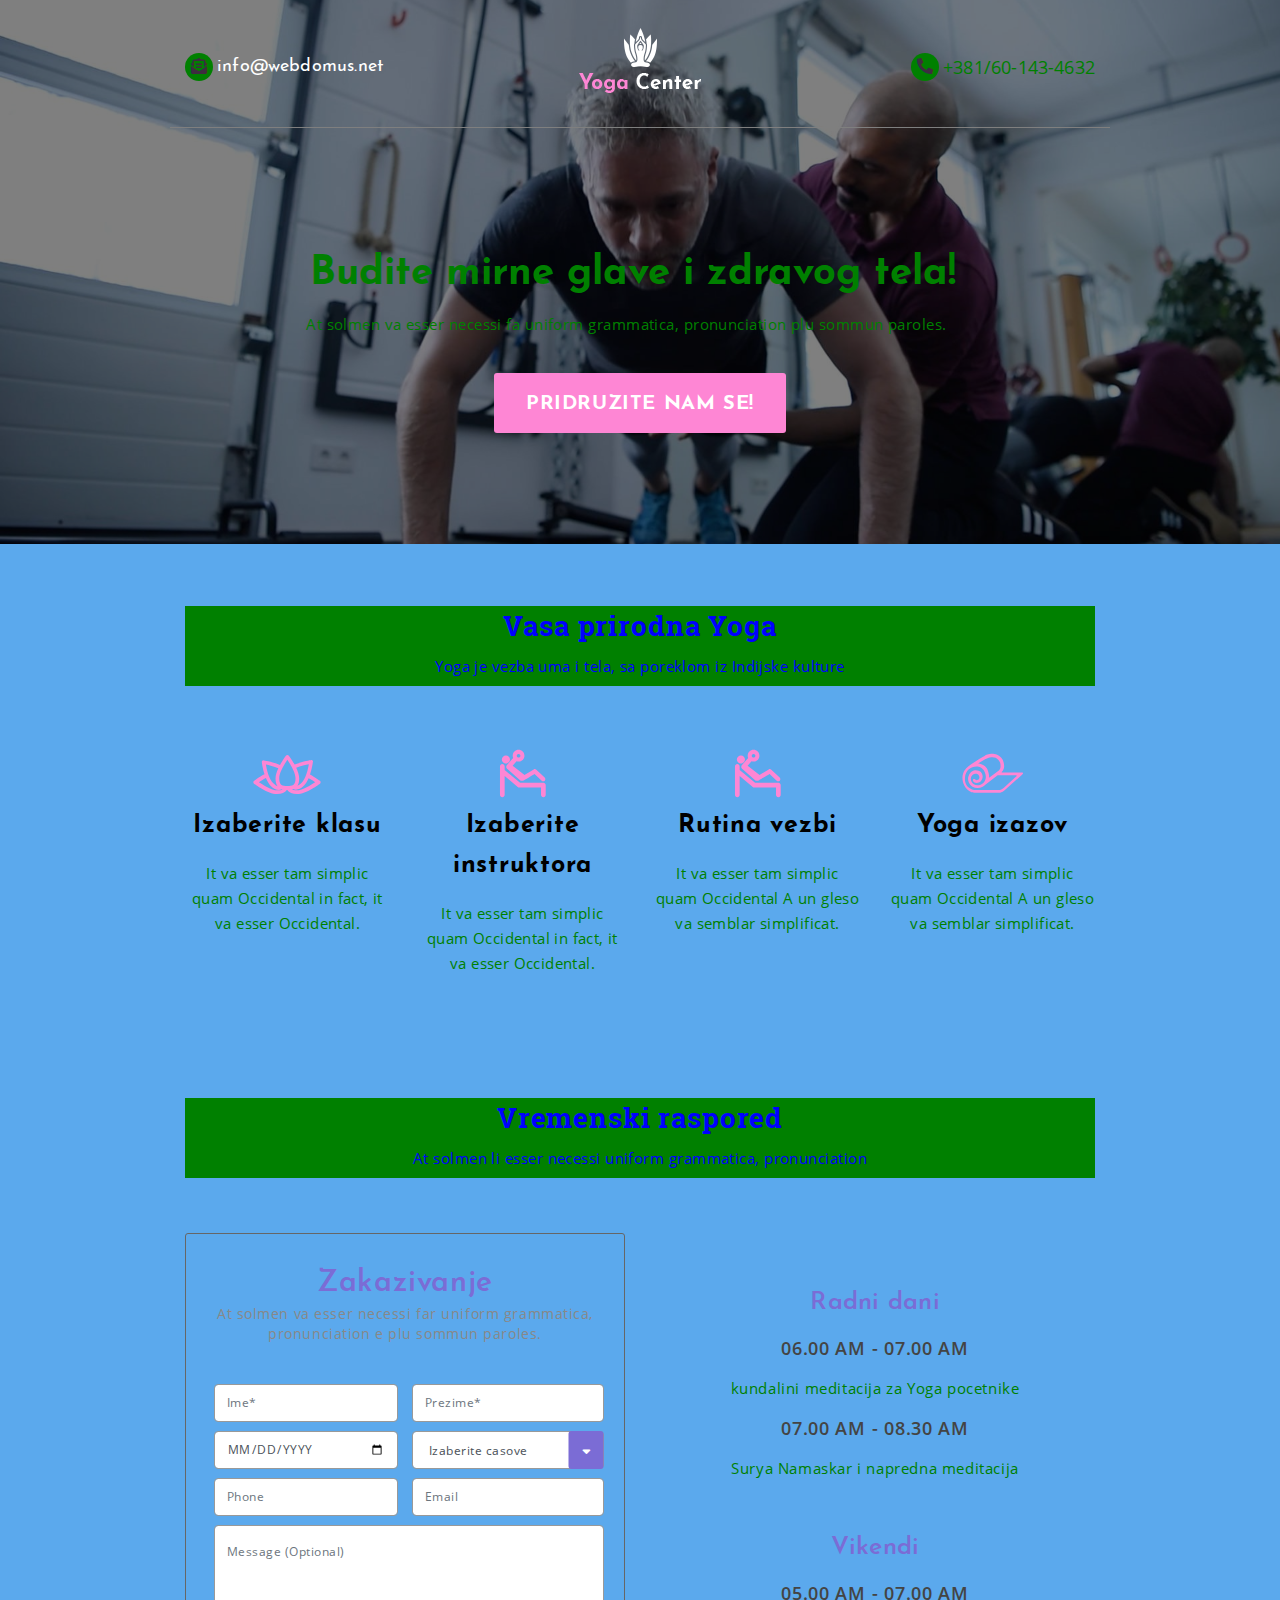
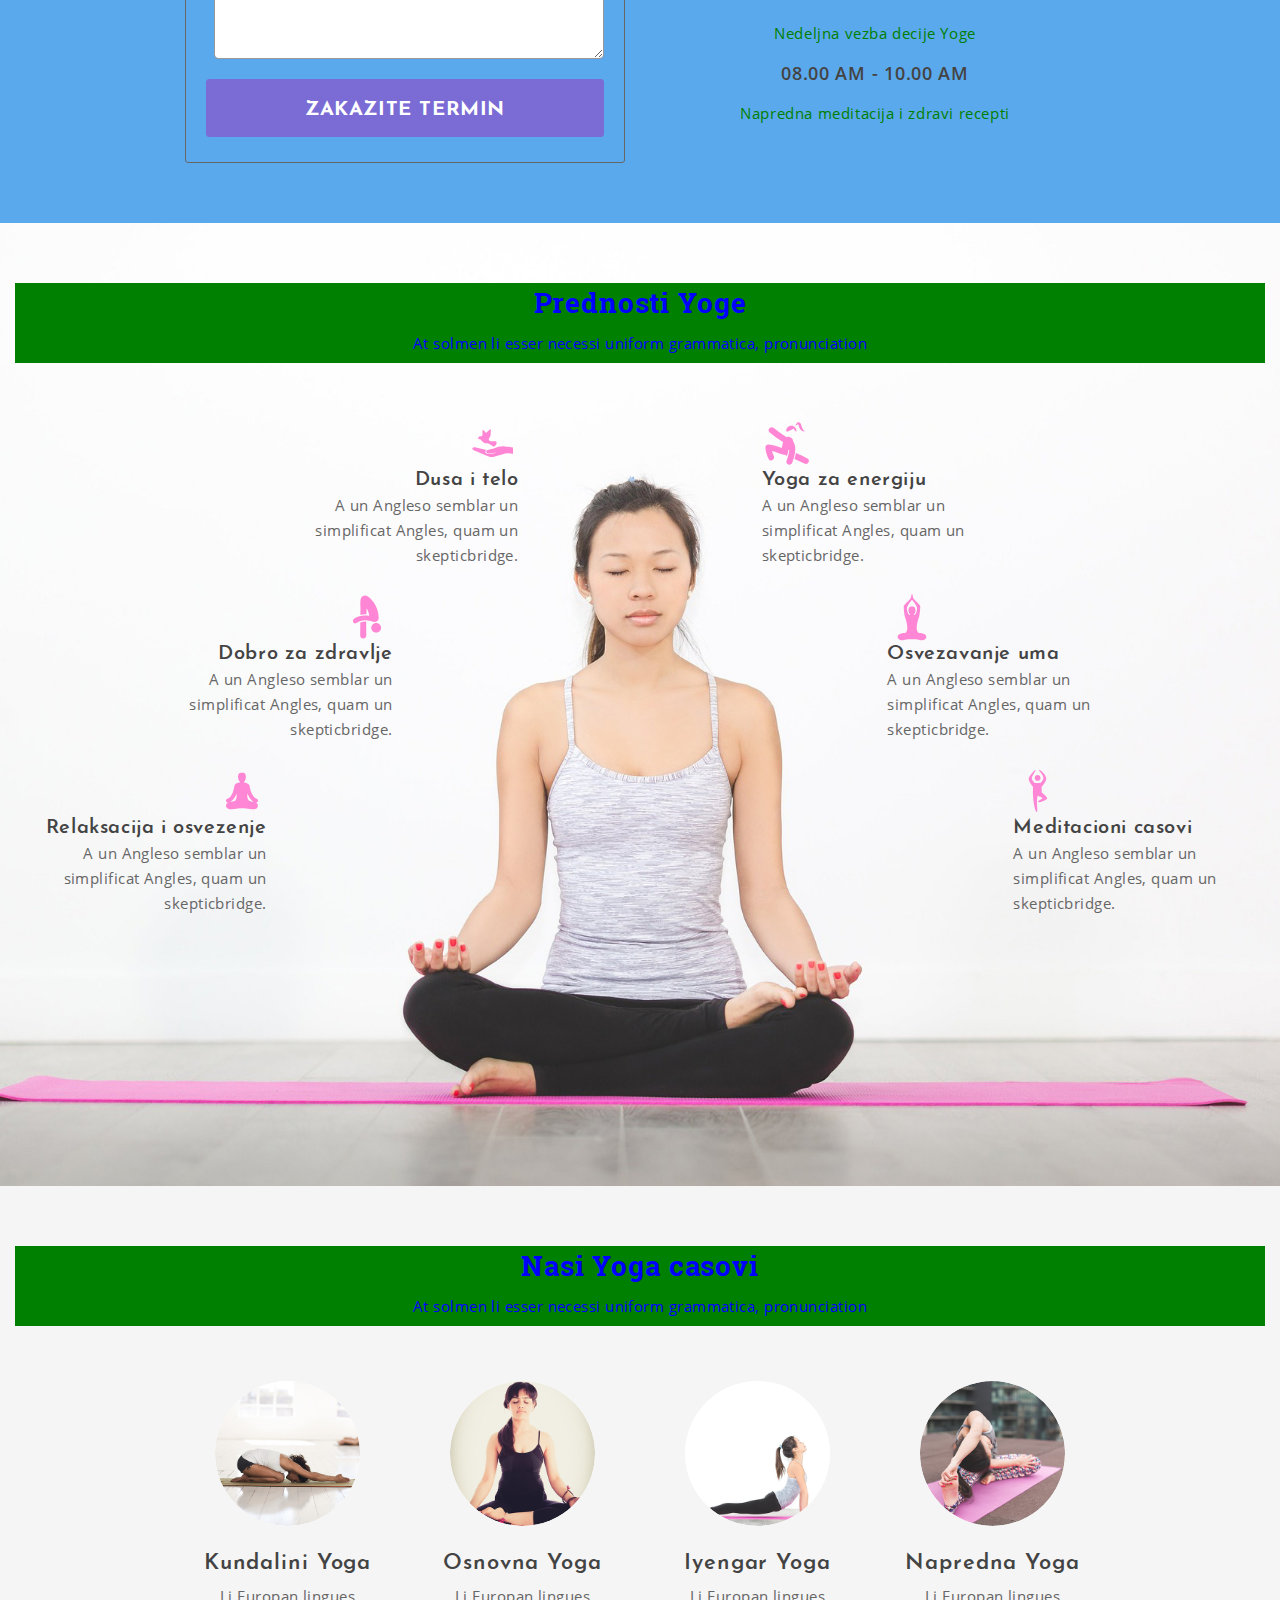
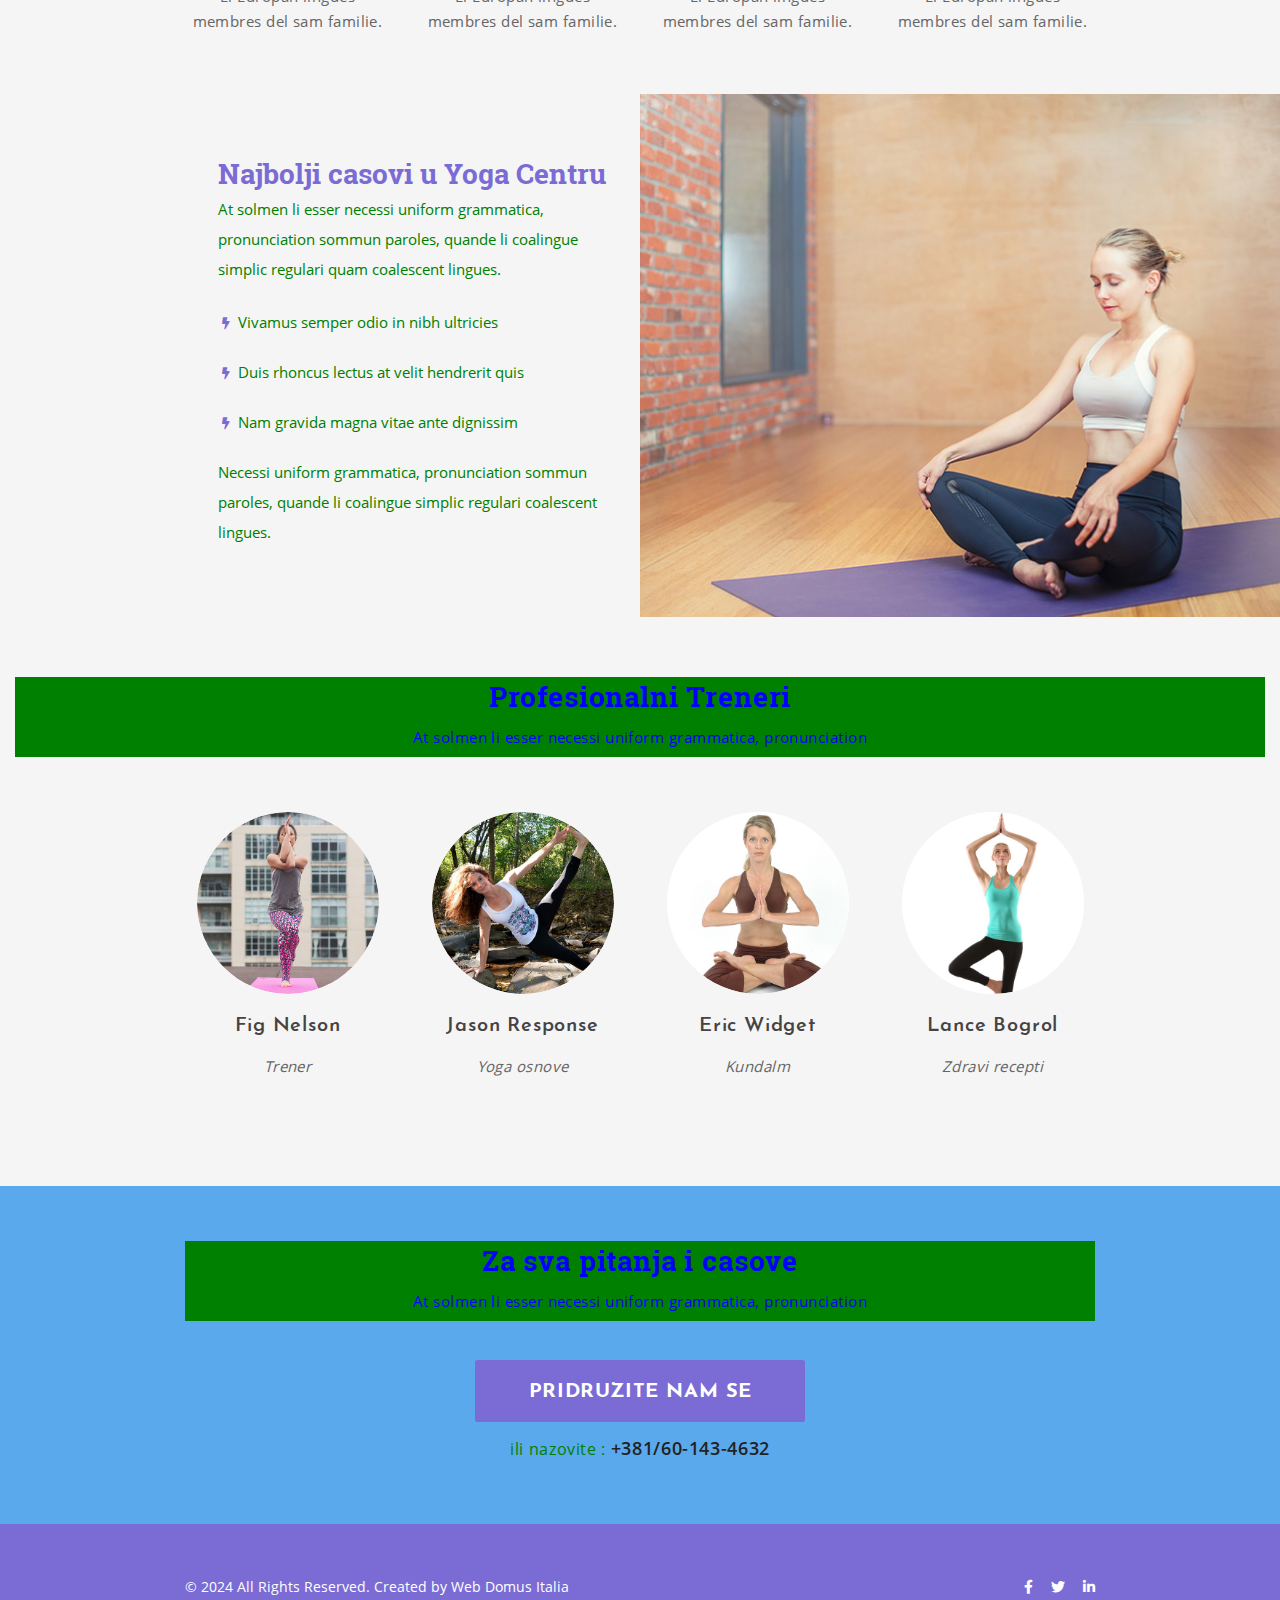
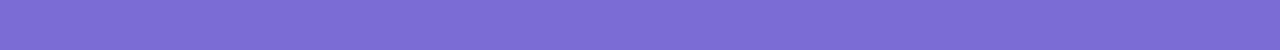
<file: Yoga Website/yoga/index.html>
<!doctype html>
<html lang="en">
  <head>
    <!-- Required meta tags -->
    <meta charset="utf-8">
    <meta name="viewport" content="width=device-width, initial-scale=1, shrink-to-fit=no">
    <meta name="description" content="Free Template">

    <!-- Bootstrap CSS -->
    <link rel="stylesheet" type="text/css" href="bootstrap/css/bootstrap.min.css">
    <link rel="stylesheet" type="text/css" href="bootstrap/css/bootstrap-grid.css">

    <!--Stylesheet-->
    <link rel="stylesheet" type="text/css" href="css/normailze.css">
    <link rel="stylesheet" type="text/css" href="css/style.css">
    <link rel="stylesheet" type="text/css" href="css/responsive.css">

    <!--Font-->
    <link rel="stylesheet" type="text/css" href="font/web-font.css">
    <link href="https://cdnjs.cloudflare.com/ajax/libs/font-awesome/5.10.2/css/all.min.css" rel="stylesheet">

    <title>Yoga</title>
  </head>
  <body>
    <div class="main-container yoga-template">
      <!--Banner section-->
      <div class="banner">
        <div class="banner-overlay"></div>
        <div class="inside-container top-bar">
          <div class="row">
            <div class="col-md-4 top-bar-left order-2 order-md-12">
              <i class="fas fa-envelope-open-text"></i> 
              <a href="mailto:info@webdomus.net">info@webdomus.net</a>
            </div>    
            <div class="col-md-4 logo order-1 order-md-12">
              <img class="logo-img" src="img/logo1.png" alt="">
            </div> 
            <div class="col-md-4 top-bar-right order-3 order-md-12">
              <i class="fas fa-phone-alt"></i> 
              <a href="tel:+39.0874.484661">+381/60-143-4632</a>
            </div>       
          </div>      
        </div>
        <div class="inside-container banner-content">
          <div class="row">
            <div class="col-12 content-col">
              <h1 class="site-title">Budite mirne glave i zdravog tela!</h1>
              <p class="site-title-desc">At solmen va esser necessi fa uniform grammatica, pronunciation plu sommun paroles.</p>
              <a class="banner-btn" href="#">Pridruzite nam se!</a>
            </div>
          </div>
        </div>
      </div>
      <!--Service-->
      <div class="inside-container service-section">
        <div class="row sections-detail">
          <div class="col-12">
            <h2 class="section-title">Vasa prirodna Yoga</h2>
            <p class="section-title-desc">Yoga je vezba uma i tela, sa poreklom iz Indijske kulture</p>
          </div>
        </div>
        <div class="row service-detail">
         
            <div class="col-lg-3">
              <svg version="1.1" class="service-detail-img" id="Layer_1" xmlns="http://www.w3.org/2000/svg" xmlns:xlink="http://www.w3.org/1999/xlink" x="0px" y="0px"
                         viewBox="0 0 90 65" style="enable-background:new 0 0 90 65;" xml:space="preserve">
                      <g id="Icon_3_">
                        <g>
                          <path style="fill-rule:evenodd;clip-rule:evenodd;fill:#FE86D4;" d="M76.92,39.764c-0.337,0-4.672-3.362-9.909-6.196
                            c2.071-6.184,2.881-12.203,2.881-12.646c0.37-0.369,0-1.108-0.37-1.478c-0.37-0.369-0.74-0.369-1.479-0.369
                            c-0.348,0.347-9.207,1.352-16.416,4.544c-2.682-4.936-5.582-8.782-5.778-8.978c-0.74-0.739-2.219-0.739-2.959,0
                            c-0.2,0.396-3.17,4.323-5.881,9.295c-7.187-3.195-15.964-4.492-16.312-4.492c-0.37-0.369-1.11,0-1.479,0.37
                            c-0.37,0.369-0.37,0.739-0.37,1.478c0,0.428,0.747,6.037,2.659,11.977c-5.763,2.889-10.076,6.495-10.427,6.495
                            c-0.37,0.369-0.74,0.739-0.74,1.478c0,0.739,0.37,1.108,0.74,1.478c0.74,0.369,13.686,10.344,22.933,10.344
                            c4.701,0,7.979-1.411,9.798-4.064h0.47c1.964,2.653,5.001,4.064,9.706,4.064c9.247,0,22.563-9.975,22.933-10.344
                            c0.37-0.37,0.74-0.739,0.74-1.478C77.66,40.503,77.29,40.134,76.92,39.764z M65.823,23.139c-0.74,4.803-2.959,14.408-7.398,18.842
                            c-1.539,1.537-2.815,2.346-3.921,2.741c1.036-1.685,1.701-3.949,1.701-7.175c0-3.318-1.295-7.16-2.967-10.74
                            C57.512,24.765,62.846,23.801,65.823,23.139z M35.344,27.24c-1.59,3.44-2.811,7.094-2.811,10.307c0,3.506,0.762,5.919,1.968,7.633
                            c-1.165-0.355-2.519-1.164-4.187-2.83c-4.439-4.064-6.658-14.039-7.398-18.842C25.879,24.166,30.887,25.411,35.344,27.24z
                             M34.379,49.37c-5.915,0-14.422-5.542-18.491-8.128c1.805-1.201,4.346-2.649,7.021-4.138c1.254,3.019,2.833,5.856,4.816,7.832
                            C30.314,47.522,33.273,49,35.862,49c0.877,0,1.953-0.299,2.926-0.761c0.196,0.063,0.388,0.126,0.588,0.177
                            C38.307,48.974,36.743,49.37,34.379,49.37z M44.37,44.937c-4.809,0-8.138-0.37-8.138-7.758c0-5.911,5.548-14.408,8.138-18.472
                            c2.589,4.064,8.138,12.561,8.138,18.472C52.507,44.567,49.178,44.937,44.37,44.937z M53.617,49.37
                            c-2.193,0-3.628-0.34-4.642-0.835c0.503-0.118,0.995-0.266,1.465-0.443c0.84,0.322,1.705,0.54,2.437,0.54
                            c2.589,0,5.179-1.109,8.138-4.064c1.861-1.858,3.362-4.474,4.579-7.285c2.719,1.426,5.075,2.808,6.518,3.96
                            C68.412,43.828,59.535,49.37,53.617,49.37z"/>
                        </g>
                      </g>
                      </svg>
              <a href="#"><h3 class="service-title">Izaberite klasu</h3></a>
              <p class="service-desc">It va esser tam simplic quam Occidental in fact, it va esser Occidental.</p>
          </div>
          <div class="col-lg-3">
            <svg version="1.1" class="service-detail-img" id="Layer_1" xmlns="http://www.w3.org/2000/svg" xmlns:xlink="http://www.w3.org/1999/xlink" x="0px" y="0px"
               viewBox="0 0 90 65" style="enable-background:new 0 0 90 65;" xml:space="preserve">
            <g id="Icon_4_">
              <g>
                <path style="fill-rule:evenodd;clip-rule:evenodd;fill:#FE86D4;" d="M65.393,41.745c-0.073,0-23.313,0-23.313,0L26.667,28.974
                  v-3.708c0-1.309-1.066-2.351-2.351-2.351c-1.309,0-2.351,1.066-2.351,2.351V53.79c0,1.309,1.066,2.351,2.351,2.351
                  c1.309,0,2.351-1.066,2.351-2.351V35.081l13.062,10.833c0.412,0.339,0.945,0.557,1.502,0.557h21.786v7.319
                  c0,1.309,1.066,2.351,2.351,2.351c1.309,0,2.351-1.066,2.351-2.351v-9.694C67.743,42.812,66.677,41.745,65.393,41.745z
                   M27.83,22.527c2.229,0.049,4.12-1.696,4.168-3.926c0.048-2.23-1.745-4.071-3.999-4.12c-2.254-0.048-4.12,1.697-4.168,3.926
                  C23.783,20.637,25.577,22.479,27.83,22.527z M28.994,23.981c-0.194,0.218-0.339,0.46-0.436,0.727
                  c-0.388,0.751-0.557,2.06,0.582,3.078L42.08,39.128c0.436,0.364,2.181,1.139,3.999,0.145c2.666-1.478,10.469-6.301,10.469-6.301
                  l7.125,6.786c0.872,0.824,2.254,0.8,3.078-0.073c0.824-0.872,0.8-2.254-0.073-3.078l-8.336-7.925
                  c-0.703-0.679-1.769-0.8-2.617-0.291l-9.306,5.574c-0.048-0.048-0.097-0.097-0.17-0.145L34.664,24.66l3.902-4.435
                  c0.63,0.242,1.309,0.364,2.011,0.364c3.247,0,5.865-2.617,5.865-5.865c0-3.248-2.617-5.865-5.865-5.865
                  c-3.247,0-5.865,2.617-5.865,5.865c0,0.8,0.17,1.551,0.46,2.254L28.994,23.981z M40.577,12.882c1.018,0,1.842,0.824,1.842,1.842
                  s-0.824,1.842-1.842,1.842c-1.018,0-1.842-0.824-1.842-1.842S39.584,12.882,40.577,12.882z"/>
              </g>
            </g>
            </svg>
			
			<a href="#"><h3 class="service-title">Izaberite instruktora</h3></a>
              <p class="service-desc">It va esser tam simplic quam Occidental in fact, it va esser Occidental.</p>
          </div>
          <div class="col-lg-3">
            <svg version="1.1" class="service-detail-img" id="Layer_1" xmlns="http://www.w3.org/2000/svg" xmlns:xlink="http://www.w3.org/1999/xlink" x="0px" y="0px"
               viewBox="0 0 90 65" style="enable-background:new 0 0 90 65;" xml:space="preserve">
            <g id="Icon_4_">
              <g>
                <path style="fill-rule:evenodd;clip-rule:evenodd;fill:#FE86D4;" d="M65.393,41.745c-0.073,0-23.313,0-23.313,0L26.667,28.974
                  v-3.708c0-1.309-1.066-2.351-2.351-2.351c-1.309,0-2.351,1.066-2.351,2.351V53.79c0,1.309,1.066,2.351,2.351,2.351
                  c1.309,0,2.351-1.066,2.351-2.351V35.081l13.062,10.833c0.412,0.339,0.945,0.557,1.502,0.557h21.786v7.319
                  c0,1.309,1.066,2.351,2.351,2.351c1.309,0,2.351-1.066,2.351-2.351v-9.694C67.743,42.812,66.677,41.745,65.393,41.745z
                   M27.83,22.527c2.229,0.049,4.12-1.696,4.168-3.926c0.048-2.23-1.745-4.071-3.999-4.12c-2.254-0.048-4.12,1.697-4.168,3.926
                  C23.783,20.637,25.577,22.479,27.83,22.527z M28.994,23.981c-0.194,0.218-0.339,0.46-0.436,0.727
                  c-0.388,0.751-0.557,2.06,0.582,3.078L42.08,39.128c0.436,0.364,2.181,1.139,3.999,0.145c2.666-1.478,10.469-6.301,10.469-6.301
                  l7.125,6.786c0.872,0.824,2.254,0.8,3.078-0.073c0.824-0.872,0.8-2.254-0.073-3.078l-8.336-7.925
                  c-0.703-0.679-1.769-0.8-2.617-0.291l-9.306,5.574c-0.048-0.048-0.097-0.097-0.17-0.145L34.664,24.66l3.902-4.435
                  c0.63,0.242,1.309,0.364,2.011,0.364c3.247,0,5.865-2.617,5.865-5.865c0-3.248-2.617-5.865-5.865-5.865
                  c-3.247,0-5.865,2.617-5.865,5.865c0,0.8,0.17,1.551,0.46,2.254L28.994,23.981z M40.577,12.882c1.018,0,1.842,0.824,1.842,1.842
                  s-0.824,1.842-1.842,1.842c-1.018,0-1.842-0.824-1.842-1.842S39.584,12.882,40.577,12.882z"/>
              </g>
            </g>
            </svg>
			
            <a href="#"><h3 class="service-title">Rutina vezbi</h3></a>
            <p class="service-desc">It va esser tam simplic quam Occidental A un gleso va semblar simplificat.</p>
          </div>
          <div class="col-lg-3">
            <svg version="1.1" class="service-detail-img" id="Layer_1" xmlns="http://www.w3.org/2000/svg" xmlns:xlink="http://www.w3.org/1999/xlink" x="0px" y="0px"
               viewBox="0 0 90 65" style="enable-background:new 0 0 90 65;" xml:space="preserve">
            <g id="Icon_5_">
              <g>
                <path style="fill-rule:evenodd;clip-rule:evenodd;fill:#FE86D4;" d="M73.807,31.482H53.889c-0.69,0,0-0.638,0-0.638l-0.007-0.002
                  c0.315-0.291,0.561-0.559,0.741-0.764c3.18-4.2,0.47-10.455,0.054-11.352c-1.486-2.617-3.294-4.055-5.108-4.788
                  c-0.141-0.052-0.278-0.1-0.442-0.171c-0.818-0.302-1.771-0.591-2.825-0.808c-4.616-0.69-8.99,1.472-9.028,1.491
                  c-3.991,2.281-14.17,8.277-18.715,12.622c-0.222,0.208-0.44,0.424-0.651,0.652c-0.167,0.177-0.32,0.348-0.464,0.517
                  c-0.038,0.047-0.079,0.088-0.115,0.135c-0.135,0.165-0.261,0.328-0.373,0.485l0.031-0.013c-0.89,1.219-1.619,2.665-2.067,4.415
                  c-1.441,4.545,0.106,14.695,8.643,17.896c0.378,0.125,2.029,0.61,4.509,0.61h23.381c0.81-0.031,2.752-0.297,4.618-1.962
                  c0-0.002,0-0.002,0.003-0.004l17.4-15.578l0.498-0.446C76.441,31.566,73.807,31.482,73.807,31.482z M37.499,18.076
                  c0.056-0.033,8.455-4.878,12.948,0.829c0.593,0.821,1.215,1.823,1.695,2.909c0.046,0.157,1.35,4.826-0.808,7.232
                  c-0.021,0.021-0.037,0.046-0.058,0.065c-0.048,0.052-0.109,0.096-0.159,0.144c-0.189,0.177-0.389,0.354-0.613,0.523l-9.391,7.026
                  c0.226-4.088-1.45-8.173-2.297-9.533c-2.171-3.144-5.231-4.185-7.106-4.532c-0.584-0.102-1.678-0.122-1.678-0.122L37.499,18.076z
                   M67.862,35.813l-12.23,11.127c-1.897,1.723-3.909,2.027-4.804,2.07H27.525c-1.828,0-3.754-0.677-3.928-0.738
                  c-0.569-0.276-1.169-0.601-1.775-0.99c-6.676-4.279-4.672-12.448-4.347-13.615c0.007-0.019,0.011-0.037,0.018-0.057
                  c0.015-0.057,0.028-0.095,0.028-0.095l-0.002-0.001c1.435-4.548,4.818-7.862,11.184-8.055c0.795,0.015,3.099,0.203,5.148,1.757
                  c0.505,0.412,1.008,0.895,1.502,1.48c0.977,1.263,3.243,4.942,2.211,9.195c-0.831,2.789-2.038,3.994-3.701,5.115
                  c-1.665,1.123-4.966,2.156-8.067,0.258c-1.807-1.238-3.184-3.361-2.927-6.18c0.259-2.817,3.158-4.856,5.74-4.252
                  c2.584,0.603,4.106,4.481,1.32,6.034c-1.312,0.558-2.105,0.227-2.625-0.485l-0.001,0.004c0,0-0.747-0.696-1.695-0.266
                  c-0.938,0.428-0.637,1.764-0.633,1.787c1.023,1.506,2.989,2.632,5.936,1.591c0.679-0.239,1.232-0.614,1.691-1.066h0.007
                  c0,0,0.045-0.046,0.108-0.113c0.1-0.104,0.194-0.215,0.285-0.328c1.014-1.251,3.395-5.016-0.393-9.268
                  c-2.209-1.772-9.049-3.675-11.907,3.96c-0.106,0.252-0.201,0.511-0.283,0.784c-0.013,0.039-0.028,0.069-0.041,0.108
                  c0.003,0.002,0.003,0,0.005,0.002c-0.502,1.729-0.5,3.84,0.533,6.193c2.296,5.23,8.926,6.636,13.748,4.051
                  c0.874-0.468,1.665-1.047,2.368-1.713l-0.004,0.006l11.654-9.152c0,0,0.815-0.736,2.065-0.736h17.09
                  C69.5,34.224,68.059,35.629,67.862,35.813z"/>
              </g>
            </g>
            </svg>
            <a href="#"><h3 class="service-title">Yoga izazov</h3></a>
            <p class="service-desc">It va esser tam simplic quam Occidental A un gleso va semblar simplificat.</p>
          </div>
        </div>
      </div>
      <!--Contact us-->
      <div class="inside-container contact-section">
        <div class="row sections-detail">
          <div class="col-12">
            <h2 class="section-title">Vremenski raspored</h2>
            <p class="section-title-desc">At solmen li esser necessi uniform grammatica, pronunciation</p>
          </div>
        </div>
        <div class="row">
          <div class="col-lg-6">
            <div class="appointment">
              <h2 class="appointment-title">Zakazivanje</h2>
              <p class="appointment-desc">At solmen va esser necessi far uniform grammatica, pronunciation e plu sommun paroles.</p>
               <form action="#" class="appointment-form">
                  <div class="row">
                    <div class="col-lg-6 appointment-form-col-left">                              
                      <input type="text" class="form-control appointment-form-input" placeholder="Ime*" required="">
                    </div>
                    <div class="col-lg-6 appointment-form-col-right">                              
                      <input type="text" class="form-control appointment-form-input" placeholder="Prezime*" required="">
                    </div>
                    <div class="col-lg-6 appointment-form-col-left">
                      <input type="date" class="form-control appointment-form-input data-input" required="">
                    </div>
                    <div class="col-lg-6 box-select appointment-form-col-right">
                      <select name="gender" class="form-control appointment-form-input" >
                        <option value="choose-class">Izaberite casove</option>
                        <option value="class-1">Class 1</option>
                        <option value="class-2">Class 2</option>
                        <option value="class-3">Class 3</option>
                      </select>
                     </div>
                    <div class="col-lg-6 appointment-form-col-left">
                      <input type="tel" class="form-control appointment-form-input" placeholder="Phone" required="" value="" size="10" maxlength="10">
                    </div>
                    <div class="col-lg-6 appointment-form-col-right">
                      <input type="email" class="form-control appointment-form-input" placeholder="Email" required="">
                    </div>
                    <div class="col-12 appointment-form-col-left">
                      <textarea class="form-control appointment-form-text" id="exampleFormControlTextarea1" rows="3" placeholder="Message (Optional)"></textarea>
                    </div>
                    <div class="col-12 appointment-form-col-right">
                      <button type="submit"  class="appointment-form-btn"  value="">Zakazite termin</button>                              
                    </div>
                  </div>
               </form>
            </div> 
          </div>
          <div class="col-lg-6 open-time">
            <div class="weekdays">
              <h3 class="open-time-title">Radni dani</h3>
              <p class="open-time-clock">06.00 AM - 07.00 AM</p>
              <p class="open-time-course">kundalini meditacija za Yoga pocetnike</p>
              <p class="open-time-clock">07.00 AM - 08.30 AM</p>
              <p class="open-time-course">Surya Namaskar i napredna meditacija</p>
            </div>
            <div class="weekends">
              <h3 class="open-time-title">Vikendi</h3>
              <p class="open-time-clock">05.00 AM - 07.00 AM</p>
              <p class="open-time-course">Nedeljna vezba decije Yoge</p>
              <p class="open-time-clock">08.00 AM - 10.00 AM</p>
              <p class="open-time-course">Napredna meditacija i zdravi recepti</p>
            </div>
          </div>
        </div>
      </div>
      <!--Advantages-->
      <div class="advantages-section">
        <div class="row sections-detail">
          <div class="col-12">
            <h2 class="section-title">Prednosti Yoge</h2>
            <p class="section-title-desc">At solmen li esser necessi uniform grammatica, pronunciation</p>
          </div>
        </div>
        <div class="row advantages-detail">
          <div class="col-lg-5">
            <div class="row">
              <div class="col-12">
                <div class="advantages-detail-soul">
                  <div class="advantages-detail-img">
                    <svg version="1.1" id="Layer_1" xmlns="http://www.w3.org/2000/svg" xmlns:xlink="http://www.w3.org/1999/xlink" x="0px" y="0px"
                         viewBox="0 0 50 50" style="enable-background:new 0 0 50 50;" xml:space="preserve">
                      <g id="Icon_6_">
                        <g>
                          <path style="fill-rule:evenodd;clip-rule:evenodd;fill:#FE86D4;" d="M10.065,20.685c0.763-0.161,2.295,0.756,2.514,0.936
                            c0.482,0.418,0.889,0.856,1.283,1.281c1.154,1.243,2.244,2.418,4.699,2.332c1.912-0.067,3.115,0.813,4.508,1.832
                            c0.672,0.492,1.367,1,2.202,1.453c0.004,0.002,0.009,0.005,0.015,0.007c0.192,0.091,0.519,0.156,0.985-0.056c0,0,0,0,0,0
                            c1.165-0.531,2.756-2.672,2.374-4.111c-0.16-0.603-0.717-1.289-2.461-1.133c-2.627,0.232-4.318-0.027-5.027-0.771
                            c-0.317-0.332-0.433-0.762-0.356-1.314c0.073-0.523,0.403-1.073,0.751-1.656c0.527-0.88,1.124-1.878,1.095-3.142
                            c-0.015-0.692,0.221-4.335,0.26-4.64c0.016-0.065,0.01-0.137-0.021-0.202c-0.071-0.152-0.252-0.218-0.405-0.148
                            c-0.002,0-0.003,0.001-0.004,0.002c-1.044,0.491-3.016,2.296-4.194,3.374c-0.061,0.056-0.119,0.109-0.175,0.159
                            c-1.307-2.138-3.138-2.965-3.219-3c-0.096-0.043-0.208-0.033-0.296,0.027c-0.088,0.059-0.138,0.159-0.134,0.265
                            c0.001,0.032,0.122,3.206-0.003,4.688c-0.049,0.583-0.207,0.854-0.603,1.035c-0.406,0.185-1.078,0.28-1.962,0.365
                            c-0.279,0.027-0.503,0.081-0.687,0.164c-0.488,0.222-0.599,0.611-0.697,0.954c-0.079,0.275-0.468,0.535-0.731,0.783
                            c-0.123,0.116-0.128,0.309-0.012,0.432C9.845,20.683,9.96,20.712,10.065,20.685z M44.635,29.528
                            c-2.723-0.527-5.31-0.896-7.91-1.13c-0.517-0.046-1.04-0.07-1.556-0.07c-3.377,0-6.135,0.971-8.802,1.911
                            c-0.752,0.265-1.849,0.529-3.012,0.81c-1.697,0.409-3.451,0.832-4.278,1.298c-0.749,0.422-1.031,0.938-0.839,1.533
                            c0.281,0.868,1.443,1.255,3.767,1.255c1.553,0,3.472-0.172,5.504-0.354c0.326-0.029,0.658-0.059,0.993-0.089
                            c-2.778,0.746-5.148,1.124-7.056,1.124c-2.191,0-3.621-0.508-4.025-1.431c-0.286-0.652-0.015-1.472,0.761-2.309l0.115-0.124
                            l-0.165-0.041c-0.085-0.021-8.558-2.108-10.182-2.464c-0.358-0.078-0.722-0.118-1.081-0.118c-1.291,0-2.34,0.512-2.494,1.217
                            c-0.075,0.341,0.01,1.008,1.423,1.656l12.385,5.204c0.413,0.152,0.838,0.329,1.288,0.516c1.375,0.571,2.797,1.161,4.118,1.161
                            c0.55,0,1.076-0.057,1.608-0.175c0.959-0.212,3.38-0.927,5.943-1.685c2.495-0.737,5.076-1.5,6.108-1.732
                            c0.81-0.182,1.645-0.27,2.553-0.27c1.565,0,3.1,0.263,4.666,0.555l0.533,0.1v-6.277L44.635,29.528z"/>
                        </g>
                      </g>
                    </svg>
                  </div>
                  <a href="#"><h3 class="advantages-detail-title">Dusa i telo</h3></a>
                  <p class="advantages-detail-desc">A un Angleso  semblar un simplificat Angles, quam un skepticbridge.</p>
                </div> 
              </div>              
            </div>
            <div class="row">
              <div class="col-12">
                <div class="advantages-detail-health">
                  <div class="advantages-detail-img">                   
                    <svg version="1.1" id="Layer_1" xmlns="http://www.w3.org/2000/svg" xmlns:xlink="http://www.w3.org/1999/xlink" x="0px" y="0px"
                       viewBox="0 0 50 50" style="enable-background:new 0 0 50 50;" xml:space="preserve">
                      <g id="Icon_10_">
                        <g>
                          <path style="fill-rule:evenodd;clip-rule:evenodd;fill:#FE86D4;" d="M36.703,25.762c-0.205-5.767-1.926-11.358-5.408-16.024
                            c-0.313-0.418-0.669-0.788-1.057-1.105c-1.189-1.821-2.692-3.417-4.646-4.455c-2.905-1.543-6.139-0.19-6.907,2.991
                            c-0.719,2.98-0.175,6.641-0.212,9.67c-0.022,1.991-0.046,3.983-0.068,5.973c1.925-0.476,3.968-0.685,6.127-0.603
                            c0.023-2.014,0.046-4.026,0.07-6.038c1.445,2.369,2.392,4.908,2.754,7.659c-5.369-0.938-10.769-0.285-15.362,2.998
                            c-2.535,1.81-0.095,6.018,2.469,4.186c4.285-3.062,9.034-3.285,14.026-1.978c0.262,0.069,0.506,0.085,0.741,0.079
                            C31.93,31.166,36.857,30.069,36.703,25.762z M18.317,30.524c-0.05,4.334-0.1,8.671-0.15,13.005c-0.044,3.909,6.076,3.906,6.12,0
                            l-0.109-14.065C22.052,29.396,20.116,29.751,18.317,30.524z M34.182,30.904c-2.706,0-4.896,2.172-4.896,4.847
                            c0,2.678,2.192,4.849,4.896,4.849c2.702,0,4.893-2.171,4.893-4.849C39.075,33.075,36.884,30.904,34.182,30.904z"/>
                        </g>
                      </g>
                    </svg>
                  </div>
                  <a href="#"><h3 class="advantages-detail-title">Dobro za zdravlje</h3></a>
                  <p class="advantages-detail-desc">A un Angleso  semblar un simplificat Angles, quam un skepticbridge.</p>
                </div>
              </div>              
            </div>
            <div class="row">
              <div class="col-12">
                <div class="advantages-detail-relax">
                  <div class="advantages-detail-img">                    
                    <svg version="1.1" id="Layer_1" xmlns="http://www.w3.org/2000/svg" xmlns:xlink="http://www.w3.org/1999/xlink" x="0px" y="0px"
                       viewBox="0 0 50 50" style="enable-background:new 0 0 50 50;" xml:space="preserve">
                      <g id="Icon_8_">
                        <g>
                          <path style="fill-rule:evenodd;clip-rule:evenodd;fill:#FE86D4;" d="M40.96,35.306c0.33-1.05-0.254-2.169-1.303-2.499
                            c-4.685-1.473-6.675-9.866-7.141-12.961c-0.068-0.438-0.295-0.864-0.295-0.864c-0.86-1.638-4.117-2.402-4.484-2.446
                            c-0.658-0.079-0.742-0.583-0.77-0.754c1.15-0.8,1.927-2.732,1.927-4.477c0-2.577-0.272-4.666-3.782-4.666
                            c-0.047,0-0.227,0-0.274,0c-3.51,0-3.781,2.089-3.781,4.666c0,1.745,0.777,3.677,1.927,4.477c-0.028,0.171-0.137,0.683-0.77,0.754
                            c-0.395,0.044-4.133,0.927-4.636,2.833c0,0-0.062,0.272-0.099,0.485c-0.005,0.028-0.392,2.907-1.551,6.034
                            c-0.989,2.667-2.76,6.032-5.584,6.92c-1.05,0.33-1.633,1.449-1.303,2.499c0.265,0.844,1.04,1.386,1.878,1.395
                            c-1.679,0.966-1.925,2.313-1.925,3.011c0,0.277,0.143,1.179,0.799,2.01c0.588,0.747,1.761,1.637,4.005,1.637
                            c0.337,0,0.693-0.02,1.059-0.059c1.493-0.161,2.999-0.402,4.454-0.635c0.528-0.085,1.056-0.169,1.585-0.25
                            c0.704-0.108,1.974-0.18,3.772-0.213h0.617c1.799,0.033,3.068,0.105,3.772,0.213c0.529,0.081,1.057,0.165,1.585,0.25
                            c1.456,0.233,2.961,0.474,4.454,0.635c0.366,0.039,0.722,0.059,1.059,0.059c2.244,0,3.417-0.89,4.005-1.637
                            c0.655-0.831,0.799-1.733,0.799-2.01c0-0.698-0.246-2.045-1.925-3.011c0.009,0,0.019,0.001,0.028,0.001
                            C39.907,36.702,40.693,36.158,40.96,35.306z M17.684,35.054c-1.01,0.315-1.243,0.348-2.107,0.47
                            c-0.281,0.039-0.627,0.089-1.085,0.16c-0.449,0.048-0.86,0.112-1.239,0.189c2.598-1.436,4.694-4.174,6.247-8.17
                            c0.087,0.779,0.14,1.636,0.14,2.579C19.64,33.358,18.082,34.93,17.684,35.054z M35.459,35.684
                            c-0.458-0.071-0.803-0.125-1.085-0.16c-2.722-0.335-4.063-2.166-4.063-5.242c0-0.984,0.058-1.875,0.151-2.679
                            c1.563,4.065,3.681,6.843,6.314,8.286C36.376,35.805,35.939,35.735,35.459,35.684z"/>
                        </g>
                      </g>
                    </svg>
                  </div>
                  <a href="#"><h3 class="advantages-detail-title">Relaksacija i osvezenje</h3></a>
                  <p class="advantages-detail-desc">A un Angleso  semblar un simplificat Angles, quam un skepticbridge.</p>
                </div>
              </div>              
            </div>
          </div>
          <div class="col-lg-2">
            <!--Middle-->
          </div>
          <div class="col-lg-5">
            <div class="row">
              <div class="col-12">
                <div class="advantages-detail-energy">
                  <div class="advantages-detail-img">   
                    <svg version="1.1" id="Layer_1" xmlns="http://www.w3.org/2000/svg" xmlns:xlink="http://www.w3.org/1999/xlink" x="0px" y="0px"
                       viewBox="0 0 50 50" style="enable-background:new 0 0 50 50;" xml:space="preserve">
                      <g id="Icon_9_">
                        <g>
                          <path style="fill-rule:evenodd;clip-rule:evenodd;fill:#FE86D4;" d="M31.54,10.4c0,0,2.875,5.005,2.875,2.237
                            c0-2.766-2.274-5.009-5.075-5.009c-2.802,0-5.075,2.242-5.075,5.009C24.264,15.405,31.54,10.4,31.54,10.4z M35.164,6.723
                            c0.274-0.151,0.542-0.294,0.783-0.395c0.234-0.101,0.473-0.147,0.498-0.092c0.014,0.022-0.059,0.054-0.128,0.049
                            c-0.069-0.004-0.097-0.017-0.089,0.017c0,0.024,0.036,0.113,0.047,0.159l0.039,0.099c-0.008-0.008,0.017,0.052,0.023,0.074
                            l0.062,0.19l0.541,1.695c0.407,1.186,0.967,2.517,2.048,3.582c0.538,0.522,1.209,0.944,1.924,1.146
                            c0.715,0.203,1.446,0.206,2.109,0.013c-0.586-0.367-1.088-0.724-1.475-1.134c-0.391-0.404-0.679-0.83-0.917-1.292
                            c-0.476-0.919-0.774-1.984-1.168-3.149c-0.202-0.582-0.417-1.193-0.736-1.827l-0.127-0.239L38.52,5.48l-0.066-0.109
                            c-0.136-0.231-0.271-0.403-0.48-0.613c-0.204-0.198-0.487-0.41-0.85-0.526c-0.362-0.118-0.762-0.109-1.058-0.027
                            c-0.305,0.078-0.527,0.212-0.712,0.341c-0.184,0.132-0.338,0.266-0.465,0.407c-0.263,0.279-0.458,0.562-0.635,0.844
                            c-0.175,0.285-0.33,0.565-0.473,0.852c-0.073,0.143-0.147,0.282-0.23,0.414c-0.077,0.143-0.157,0.27-0.283,0.389
                            c0.363,0.033,0.71-0.14,1.018-0.273C34.6,7.037,34.885,6.872,35.164,6.723z M45.422,40.497c-3.76-1.96-7.587-3.782-11.503-5.393
                            c-0.36,1.982-0.899,3.936-1.473,5.805c3.377,1.422,6.681,3.004,9.944,4.707C45.813,47.399,48.847,42.282,45.422,40.497z
                             M31.374,23.708c-0.051-0.086-0.103-0.165-0.158-0.242c-0.185-2.065-1.336-3.865-3.631-4.488c-0.953-0.259-2.051-0.188-3.062,0.15
                            c-0.058-0.042-0.113-0.083-0.175-0.121c-4.407-2.739-8.633-5.692-12.604-9.023c-2.932-2.459-7.201,1.714-4.246,4.192
                            c4.28,3.589,8.815,6.822,13.558,9.784c-0.367,1.998-0.844,3.974-1.383,5.933c-4.369-1.349-8.615-3.173-13.255-3.334
                            c-1.593-0.055-3.061,1.39-3.003,2.966c0.149,4.054,1.444,7.748,3.213,11.375c1.679,3.445,6.856,0.436,5.186-2.991
                            c-0.78-1.603-1.446-3.241-1.878-4.94c4.152,0.929,8.139,2.93,12.301,3.709c0.044,0.008,0.085,0.012,0.128,0.017
                            c1.168,0.459,2.496,0.986,2.751,1.071c0.579-1.9,1.075-3.821,1.321-5.735c0.261-0.249,0.547-0.449,0.842-0.61
                            c-0.14,3.929-1.562,7.923-2.75,11.599c-1.179,3.654,4.618,5.204,5.792,1.576C32.444,38.019,35.155,30.163,31.374,23.708z"/>
                        </g>
                      </g>
                    </svg>
                  </div>
                  <a href="#"><h3 class="advantages-detail-title">Yoga za energiju</h3></a>
                  <p class="advantages-detail-desc">A un Angleso  semblar un simplificat Angles, quam un skepticbridge.</p>
                </div>
              </div>              
            </div>
            <div class="row">
              <div class="col-12">
                <div class="advantages-detail-mind">
                  <div class="advantages-detail-img">
                    <svg version="1.1" id="Layer_1" xmlns="http://www.w3.org/2000/svg" xmlns:xlink="http://www.w3.org/1999/xlink" x="0px" y="0px"
                       viewBox="0 0 50 50" style="enable-background:new 0 0 50 50;" xml:space="preserve">
                      <g id="Icon_7_">
                        <g>
                          <path style="fill-rule:evenodd;clip-rule:evenodd;fill:#FE86D4;" d="M34.354,41.248c-0.414-0.064-0.727-0.108-0.981-0.144
                            c-0.781-0.111-0.991-0.141-1.905-0.425c-0.36-0.112-1.768-1.532-1.768-4.31c0-3.58,0.85-6.741,1.216-7.934
                            c0.01-0.031,0.033-0.121,0.066-0.243c0.06-0.224,0.504-1.577,0.504-1.577c0.24-0.688,0.489-1.4,0.651-2.131l0.009-0.037
                            c0.244-1.058,1.045-4.928,1.102-10.28c0-0.54-0.449-1.01-0.718-1.291c-0.049-0.052-0.093-0.097-0.125-0.135
                            c-0.258-0.3-0.598-0.671-0.992-1.1c-0.259-0.283-0.545-0.594-0.853-0.935c-0.492-0.544-1.042-1.043-1.573-1.524
                            c-0.653-0.592-1.329-1.204-1.884-1.894c-0.83-1.031-1.596-2.835-1.458-4.29c0.021-0.219-0.03-0.409-0.144-0.534
                            C25.373,2.324,25.175,2.281,25,2.35c-0.175-0.069-0.374-0.026-0.5,0.114c-0.114,0.125-0.165,0.314-0.144,0.534
                            c0.139,1.454-0.628,3.259-1.458,4.29c-0.555,0.69-1.231,1.302-1.884,1.894c-0.531,0.482-1.081,0.98-1.573,1.524
                            c-0.308,0.341-0.594,0.653-0.853,0.935c-0.394,0.429-0.734,0.8-0.992,1.1c-0.032,0.038-0.076,0.083-0.125,0.135
                            c-0.268,0.281-0.718,0.75-0.718,1.293c0.057,5.349,0.858,9.219,1.102,10.277l0.009,0.037c0.162,0.731,0.411,1.443,0.651,2.131
                            c0,0,0.443,1.353,0.504,1.577c0.033,0.122,0.057,0.212,0.067,0.243c0.365,1.193,1.215,4.354,1.215,7.934
                            c0,2.779-1.408,4.199-1.768,4.31c-0.914,0.284-1.123,0.314-1.905,0.425c-0.254,0.036-0.567,0.08-0.981,0.144
                            c-4.487,0.477-4.971,2.703-4.971,3.639c0,0.251,0.13,1.065,0.722,1.816c0.532,0.674,1.592,1.479,3.621,1.479
                            c0.304,0,0.626-0.018,0.957-0.054c1.35-0.145,2.711-0.363,4.027-0.573c0.478-0.076,0.955-0.153,1.433-0.226
                            c0.637-0.098,1.784-0.162,3.41-0.192c0.076-0.002,0.129-0.003,0.155-0.003c0.026,0.001,0.079,0.002,0.155,0.003
                            c1.626,0.03,2.774,0.094,3.411,0.192c0.478,0.073,0.955,0.15,1.433,0.226c1.316,0.21,2.677,0.428,4.027,0.573
                            c0.331,0.036,0.653,0.054,0.957,0.054c2.029,0,3.089-0.804,3.621-1.479c0.592-0.751,0.722-1.565,0.722-1.816
                            C39.325,43.951,38.841,41.725,34.354,41.248z M27.372,23.023c-0.067,0-0.13-0.014-0.194-0.045
                            c-0.209-0.083-0.476-0.482-0.501-0.637c1.04-0.723,1.742-2.096,1.742-3.672c0-2.328-0.246-4.215-3.419-4.215
                            c-3.173,0-3.419,1.887-3.419,4.215c0,1.576,0.702,2.949,1.742,3.672c-0.024,0.154-0.298,0.534-0.501,0.637
                            c-0.064,0.03-0.127,0.045-0.194,0.045c-0.668,0-1.505-1.462-1.725-2.044c-0.375-0.989-0.842-2.689-0.943-5.169l-0.004-0.095
                            c-0.026-0.523,0.762-1.859,0.866-2.087c0.143-0.315,2.003-3.148,2.556-3.82C23.572,9.57,24.563,8.255,25,7.675
                            c0.437,0.58,1.427,1.895,1.623,2.133c0.553,0.672,2.412,3.505,2.556,3.82c0.104,0.228,0.892,1.565,0.866,2.087l-0.004,0.095
                            c-0.101,2.48-0.568,4.18-0.943,5.169C28.878,21.56,28.041,23.023,27.372,23.023z"/>
                        </g>
                      </g>
                    </svg>
                  </div>
                  <a href="#"><h3 class="advantages-detail-title">Osvezavanje uma</h3></a>
                  <p class="advantages-detail-desc">A un Angleso  semblar un simplificat Angles, quam un skepticbridge.</p>
                </div>
              </div>              
            </div>
            <div class="row">
              <div class="col-12">
                <div class="advantages-detail-meditat">
                  <div class="advantages-detail-img">
                    <svg version="1.1" id="Layer_1" xmlns="http://www.w3.org/2000/svg" xmlns:xlink="http://www.w3.org/1999/xlink" x="0px" y="0px"
                       viewBox="0 0 50 50" style="enable-background:new 0 0 50 50;" xml:space="preserve">
                      <g id="Icon_11_">
                        <g>
                          <path style="fill-rule:evenodd;clip-rule:evenodd;fill:#FE86D4;" d="M21.717,11.88c0,1.642,1.301,2.972,2.906,2.972
                            c1.606,0,2.905-1.33,2.905-2.972c0-1.641-1.299-2.972-2.905-2.972C23.018,8.908,21.717,10.238,21.717,11.88z M28.703,26.392
                            c0-2.925,0.039-2.994-0.102-5.561c0,0,4.642-5.178,4.642-8.127c0-4.093-6.436-9.518-7.234-8.62
                            c-0.545,0.61,4.426,4.961,4.426,8.094c0,1.567-2.251,4.199-2.863,4.635c-0.374,0.267-1.589,0.22-3.056,0.24
                            c-0.926,0.015-2.745-0.017-3.037-0.315c-0.765-0.782-2.742-3.078-2.742-4.234c0-2.437,4.477-8.152,3.781-8.595
                            c-0.631-0.405-6.877,6.54-6.877,8.705c0,3.321,4.361,8.213,4.361,8.213s-0.035,6.707-0.035,7.408
                            c0,6.019,2.053,17.872,3.833,17.872c1.096,0,0.139-6.3,0.139-9.286c0-3.547,0.684-7.094,0.684-7.094s5.461,1.948,4.879,2.561
                            c-1.366,1.437-5.077,2.833-4.597,3.569c0.607,0.925,6.045-0.522,9.277-3.134C35.535,31.631,28.703,26.392,28.703,26.392z"/>
                        </g>
                      </g>
                    </svg>
                  </div>
                  <a href="#"><h3 class="advantages-detail-title">Meditacioni casovi</h3></a>
                  <p class="advantages-detail-desc">A un Angleso  semblar un simplificat Angles, quam un skepticbridge.</p>
                </div>
              </div>              
            </div>
          </div>
        </div>
      </div>
      <!--Yoga Place-->
      <div class="yogaPlace-section">
        <div class="row sections-detail">
          <div class="col-12">
            <h2 class="section-title">Nasi Yoga casovi</h2>
            <p class="section-title-desc">At solmen li esser necessi uniform grammatica, pronunciation </p>
          </div>
        </div>
        <div class="inside-container ">
          <div class="row yogaPlace-col">
            <div class="col-lg-3">
              <div class="yogaPlace-img">
                <img src="img/kundalini-yoga.jpg" class="yogaPlace-in-img" alt="">
              </div>              
              <a href="#"><h3 class="yogaPlace-title">Kundalini Yoga</h3></a>
              <p class="yogaPlace-desc">Li Europan lingues membres del sam familie.</p>
            </div>
            <div class="col-lg-3">
              <div class="yogaPlace-img">
                <img src="img/basic-yoga.jpg" class="yogaPlace-in-img" alt="">
              </div>
              <a href="#"><h3 class="yogaPlace-title">Osnovna Yoga</h3></a>
              <p class="yogaPlace-desc">Li Europan lingues membres del sam familie.</p>
            </div>
            <div class="col-lg-3">
              <div class="yogaPlace-img">
                <img src="img/iyengar-yoga.jpg" class="yogaPlace-in-img" alt="">
              </div>
              <a href="#"><h3 class="yogaPlace-title">Iyengar Yoga</h3></a>
              <p class="yogaPlace-desc">Li Europan lingues membres del sam familie.</p>
            </div>
            <div class="col-lg-3">
              <div class="yogaPlace-img">
                <img src="img/advanced-yoga-poses.jpg" class="yogaPlace-in-img" alt="">
              </div>
              <a href="#"><h3 class="yogaPlace-title">Napredna Yoga</h3></a>
              <p class="yogaPlace-desc">Li Europan lingues membres del sam familie.</p>
            </div>
          </div>
        </div>
      </div>
      <!--Class Yoga Center-->
      <div class="best-class-club">
        <div class="row best-class-sections-detail">
          <div class="col-lg-6 best-class-club-desc">
            <div class="row">
              <div class="col-lg-4">
                
              </div>
              <div class="col-lg-8 detail-col-club">
                <h2 class="club-section-title">Najbolji casovi u Yoga Centru</h2>
                <p>At solmen li esser necessi uniform grammatica, pronunciation sommun paroles, quande li coalingue simplic regulari quam coalescent lingues.</p>
                <ul>
                  <li>Vivamus semper odio in nibh ultricies</li>
                  <li>Duis rhoncus lectus at velit hendrerit quis</li>
                  <li>Nam gravida magna vitae ante dignissim</li>
                </ul>
                <p>Necessi uniform grammatica, pronunciation sommun paroles, quande li coalingue simplic regulari coalescent lingues.</p>
                
              </div>
            </div>
          </div>
          <div class="col-lg-6 best-class-club-img">

          </div>
        </div>
      </div>
      <!--Trainers-->
       <div class="trainer-section">
        <div class="row sections-detail">
          <div class="col-12">
            <h2 class="section-title">Profesionalni Treneri</h2>
            <p class="section-title-desc">At solmen li esser necessi uniform grammatica, pronunciation</p>
          </div>
        </div>
        <div class="inside-container">
          <div class="row trainer-col">
            <div class="col-lg-3">
              <div class="trainer-img">
                <img src="img/fig-nelson.jpg" class="trainer-in-img" alt="">
              </div>              
              <a href="#"><h3 class="trainer-title">Fig Nelson</h3></a>
              <p class="trainer-desc">Trener</p>
            </div>
            <div class="col-lg-3">
              <div class="trainer-img">
                <img src="img/jason-response.jpg" class="trainer-in-img" alt="">
              </div>
              <a href="#"><h3 class="trainer-title">Jason Response</h3></a>
              <p class="trainer-desc">Yoga osnove</p>
            </div>
            <div class="col-lg-3">
              <div class="trainer-img">
                <img src="img/eric-widget.jpg" class="trainer-in-img" alt="">
              </div>
              <a href="#"><h3 class="trainer-title">Eric Widget</h3></a>
              <p class="trainer-desc">Kundalm</p>
            </div>
            <div class="col-lg-3">
              <div class="trainer-img">
                <img src="img/lance-begrol.jpg" class="trainer-in-img" alt="">
              </div>
              <a href="#"><h3 class="trainer-title">Lance Bogrol</h3></a>
              <p class="trainer-desc">Zdravi recepti</p>
            </div>
          </div>
        </div>
      </div>
      <!---->
      <div class="inside-container join-us-section">
        <div class="row sections-detail">
          <div class="col-12">
            <h2 class="section-title">Za sva pitanja i casove</h2>
            <p class="section-title-desc">At solmen li esser necessi uniform grammatica, pronunciation</p>
          </div>
        </div>
        <div class="row">
          <div class="col-12">
            <a href="#" class="join-us-btn">Pridruzite nam se</a>
            <p class="join-us-call">ili nazovite : <a href="tel:+381/60-143-4632" class="join-us-phone-nr">+381/60-143-4632</a></p>
          </div>
        </div>
      </div>
      <!--Copyright-->
      <footer class="footer">
        <div class="copyright">
          <div class="inside-container">
            <div class="row">
              <div class="col-md-6 order-2 order-md-12">
                <p>&copy; 2024 All Rights Reserved. Created by <a href="https://www.webdomus.net/" class="created-by">Web Domus Italia</a></p>
              </div>
              <div class="col-md-6 social order-1 order-md-12">                
                <a href="#"><i class="fab fa-facebook-f"></i></a>
                <a href="#"><i class="fab fa-twitter"></i></a>
                <a href="#"><i class="fab fa-linkedin-in"></i></a>
              </div>
            </div>
          </div>
        </div>
      </footer>
    </div>    
    <!-- Optional JavaScript -->
    <!-- jQuery first, then Popper.js, then Bootstrap JS -->
    <script src="https://code.jquery.com/jquery-3.3.1.slim.min.js" integrity="sha384-q8i/X+965DzO0rT7abK41JStQIAqVgRVzpbzo5smXKp4YfRvH+8abtTE1Pi6jizo" crossorigin="anonymous"></script>
    <script src="https://cdnjs.cloudflare.com/ajax/libs/popper.js/1.14.7/umd/popper.min.js" integrity="sha384-UO2eT0CpHqdSJQ6hJty5KVphtPhzWj9WO1clHTMGa3JDZwrnQq4sF86dIHNDz0W1" crossorigin="anonymous"></script>
    <script src="bootstrap/js/bootstrap.min.js"></script>
  </body>
</html>
</file>
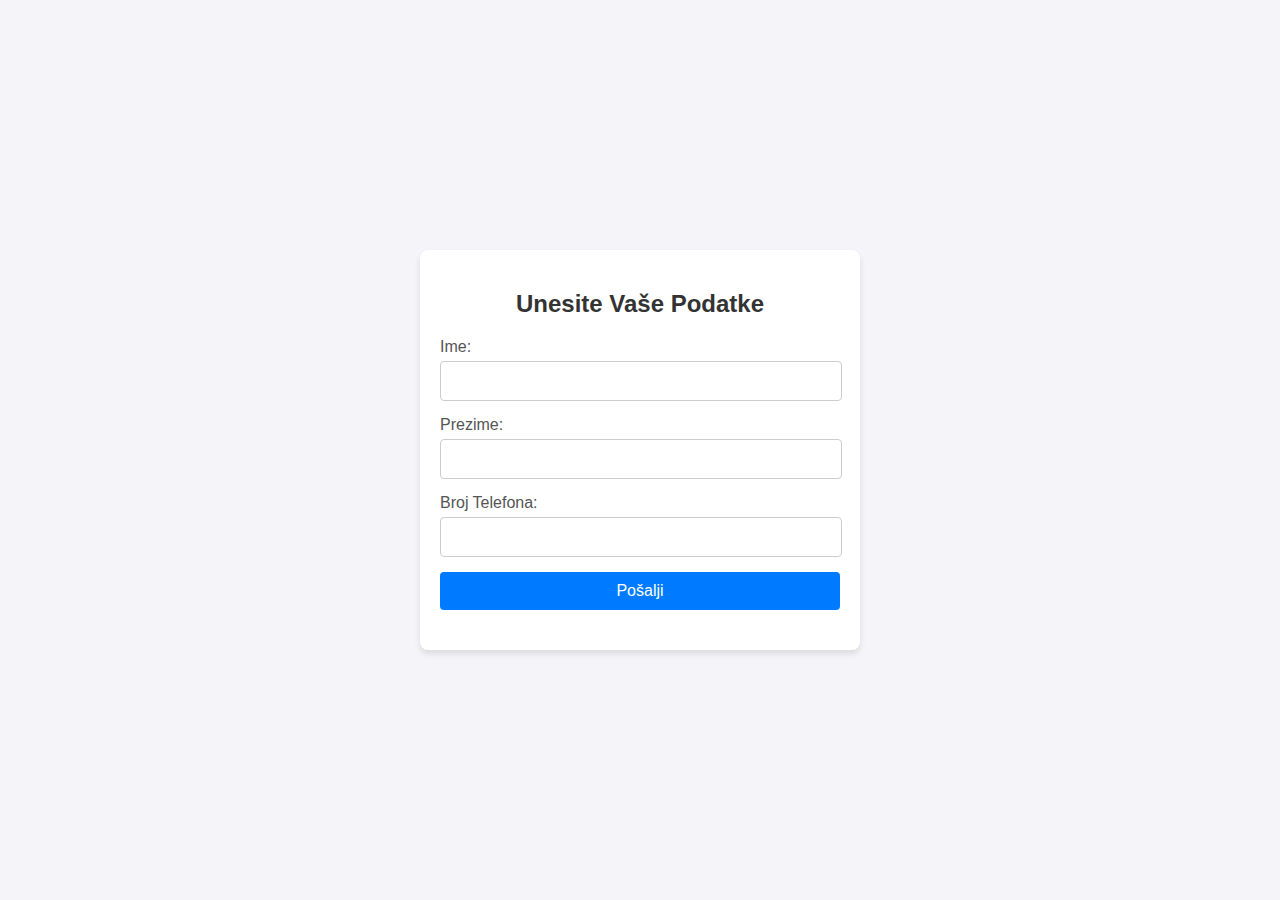
<file: domaci14/unosPodataka.html>
<!DOCTYPE html>
<html lang="en">
<head>
    <meta charset="UTF-8">
    <meta name="viewport" content="width=device-width, initial-scale=1.0">
    <title>Unos Podataka</title>
    <link rel="stylesheet" href="unosPodataka.css">
</head>
<body>
    <div class="form-container">
        <h2>Unesite Vaše Podatke</h2>
        <form id="userForm">
            <div class="form-group">
                <label for="firstName">Ime:</label>
                <input type="text" id="firstName" name="firstName" required>
            </div>
            <div class="form-group">
                <label for="lastName">Prezime:</label>
                <input type="text" id="lastName" name="lastName" required>
            </div>
            <div class="form-group">
                <label for="phoneNumber">Broj Telefona:</label>
                <input type="text" id="phoneNumber" name="phoneNumber" required>
            </div>
            <button type="submit">Pošalji</button>
        </form>
        <div class="message" id="message"></div>
    </div>

    <script src="unosPodataka.js"></script>
</body>
</html>
</file>
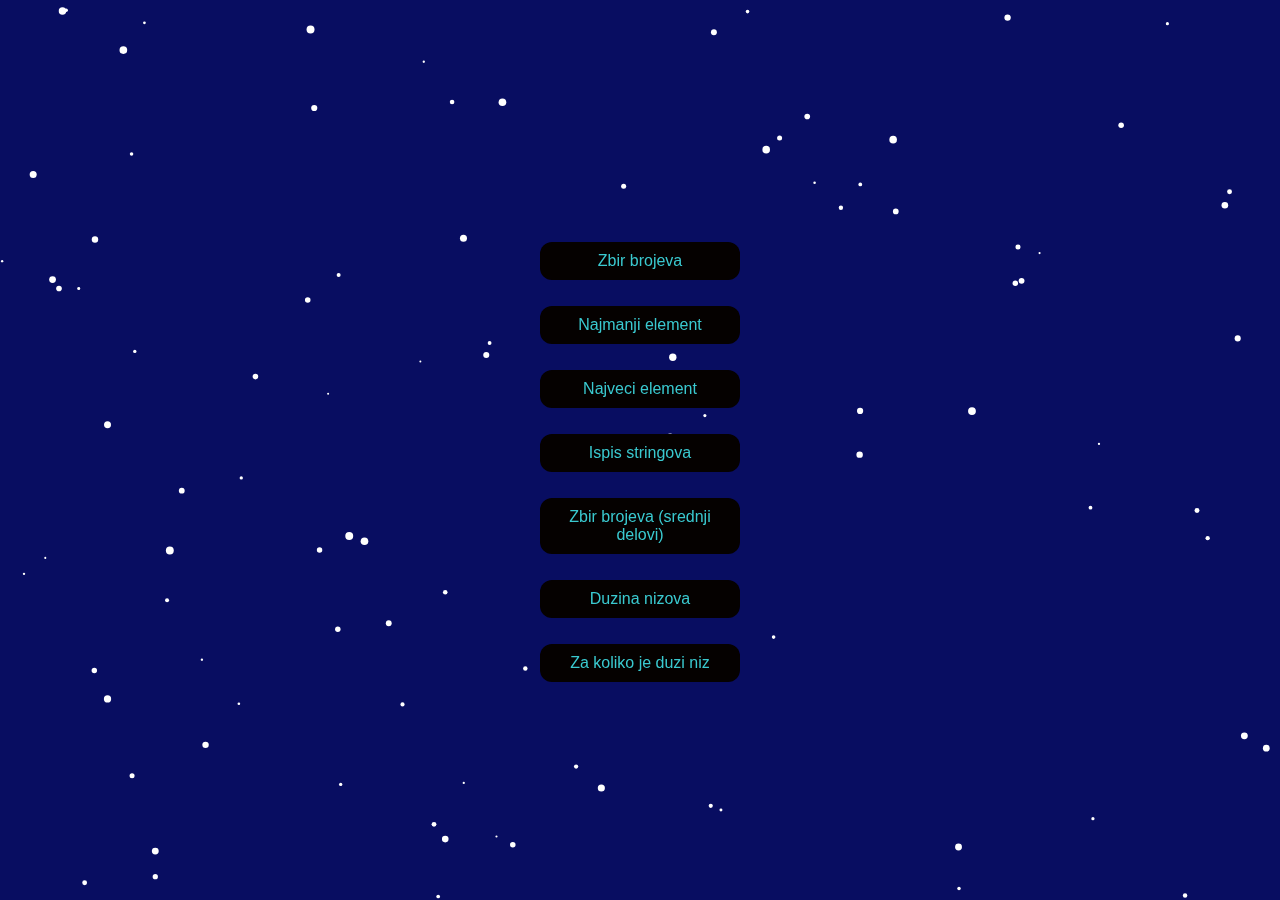
<file: domaci2/domaci2.html>
<!DOCTYPE html>
<html>
<head>
    
    <title>Petlje sa dugmadi</title>
    <link rel="stylesheet" href="domaci2.css">
</head>
<body>
    <canvas id="snowCanvas">
	</canvas>
    <div id="buttons">
        <button onclick="ispisRezultata1()">Zbir brojeva</button>
        <p id="rezultat1"></p> 

        <button onclick="ispisRezultata2()">Najmanji element</button>
        <p id="rezultat2"></p> 

        <button onclick="ispisRezultata3()">Najveci element</button>
        <p id="rezultat3"></p> 

        <button onclick="ispisRezultata4()">Ispis stringova</button>
        <p id="rezultat4"></p> 

        <button onclick="ispisRezultata5()">Zbir brojeva (srednji delovi)</button>
        <p id="rezultat5"></p> 

        <button onclick="ispisRezultata6()">Duzina nizova</button>
        <p id="rezultat6"></p> 

        <button onclick="ispisRezultata7()">Za koliko je duzi niz</button>
        <p id="rezultat7"></p>
    </div>
	<script src="domaci2.js">
	</script>
</body>
</html>
</file>
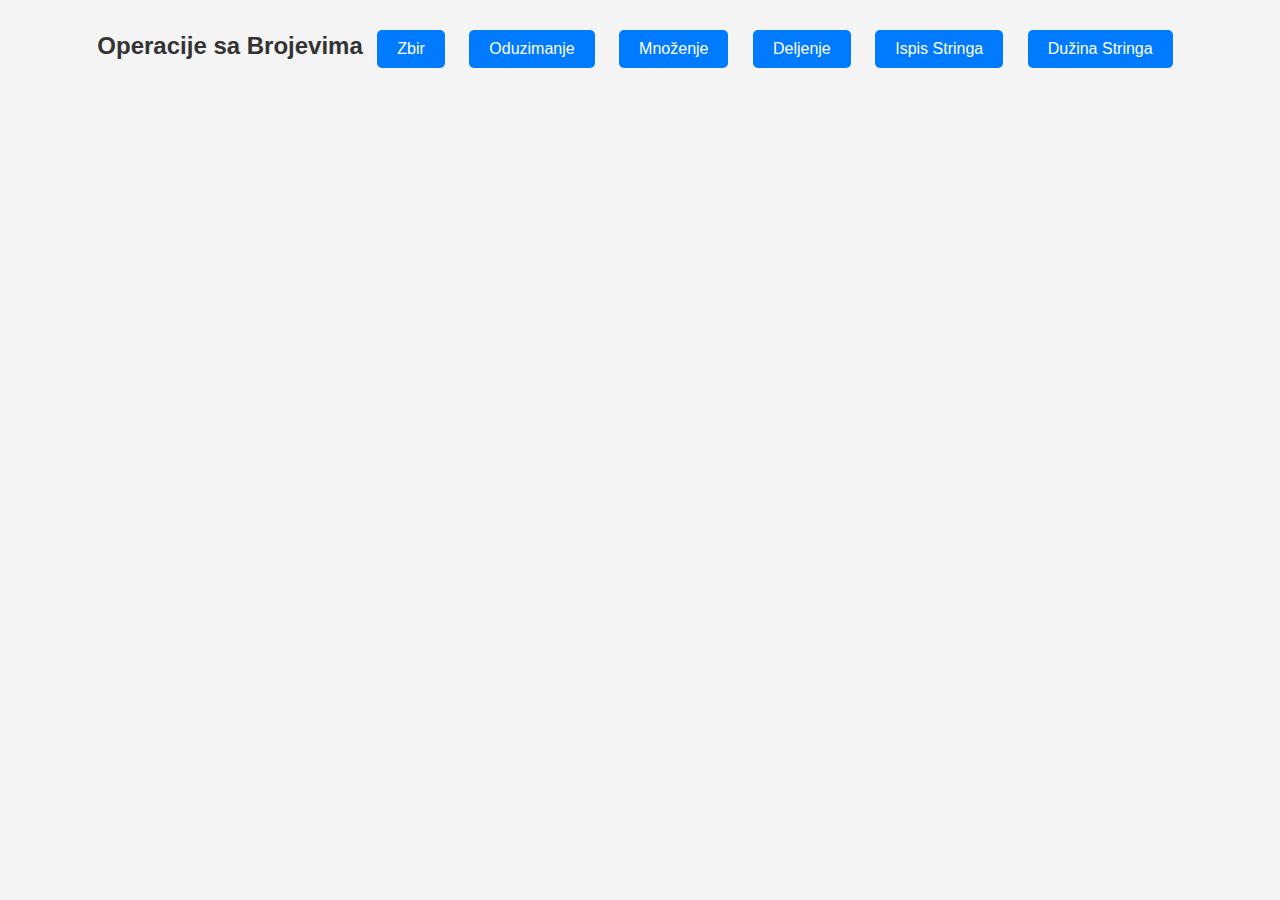
<file: domaciZadatak2/domaciZadatak2.html>
<!DOCTYPE html>
<html lang="sr">
<head>
    <meta charset="UTF-8">
    <meta name="viewport" content="width=device-width, initial-scale=1.0">
    <title>Operacije sa Brojevima</title>
    <link rel="stylesheet" href="style.css"> <!-- Povezivanje sa CSS fajlom -->
</head>
<body>

    <h1>Operacije sa Brojevima</h1>

    <button id="zbir">Zbir</button>
    <button id="oduzimanje">Oduzimanje</button>
    <button id="mnozenje">Množenje</button>
    <button id="deljenje">Deljenje</button>
    <button id="ispisStringa">Ispis Stringa</button>
    <button id="duzinaStringa">Dužina Stringa</button>

    <script>
        // Definišemo 4 promenljive koristeći var
        var a = 10;
        var b = 5;
        var c = 3;
        var d = 2;

        // Operacije
        var zbir = a + b + c + d;
        var oduzimanje = (a - b) - (c - d);
        var mnozenje = a * b * c * d;
        var deljenje = a / (b / c) * d;

        // Funkcija za prikazivanje rezultata na novoj stranici
        function showResult(operacija) {
            var rezultat;

            // Koristimo getElementById za selektovanje dugmadi i prikazivanje rezultata
            if (operacija === 'zbir') {
                rezultat = zbir;
            }
            if (operacija === 'oduzimanje') {
                rezultat = oduzimanje;
            }
            if (operacija === 'mnozenje') {
                rezultat = mnozenje;
            }
            if (operacija === 'deljenje') {
                rezultat = deljenje;
            }

            // Otvoriti novu stranicu i prikazati rezultat
            var newWindow = window.open();
            newWindow.document.write('<h1>Rezultat: ' + rezultat + '</h1>');
        }

        // Funkcija za ispis stringa na novoj stranici
        function showString() {
            var str = "Pozdrav, svet!";
            var newWindow = window.open();
            newWindow.document.write('<h1>String: ' + str + '</h1>');
        }

        // Funkcija za ispis duzine stringa na novoj stranici
        function showStringLength() {
            var str = "Pozdrav, svet!";
            var duzina = str.length;
            var newWindow = window.open();
            newWindow.document.write('<h1>Dužina stringa: ' + duzina + '</h1>');
        }

        // Povezivanje funkcija sa dugmadi koristeći getElementById
        document.getElementById("zbir").addEventListener("click", function() {
            showResult('zbir');
        });
        document.getElementById("oduzimanje").addEventListener("click", function() {
            showResult('oduzimanje');
        });
        document.getElementById("mnozenje").addEventListener("click", function() {
            showResult('mnozenje');
        });
        document.getElementById("deljenje").addEventListener("click", function() {
            showResult('deljenje');
        });
        document.getElementById("ispisStringa").addEventListener("click", function() {
            showString();
        });
        document.getElementById("duzinaStringa").addEventListener("click", function() {
            showStringLength();
        });
    </script>

</body>
</html>
</file>
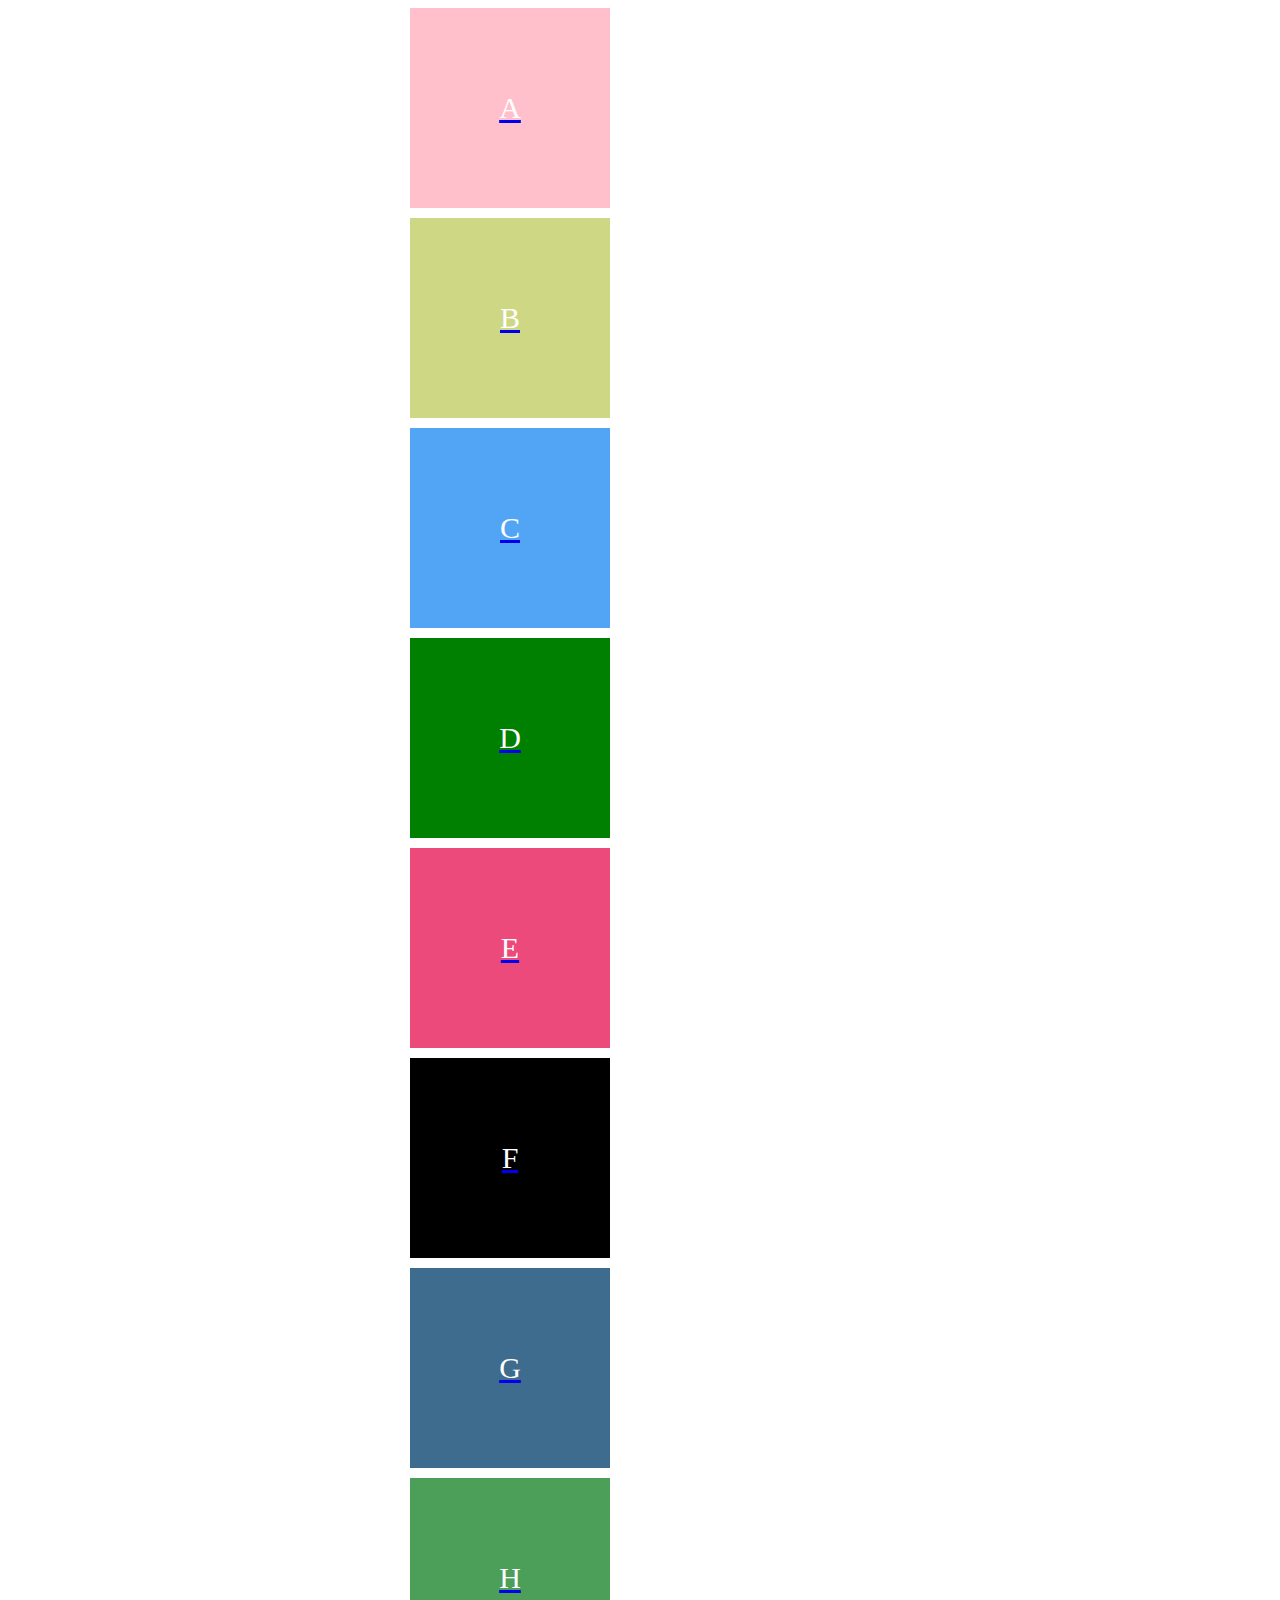
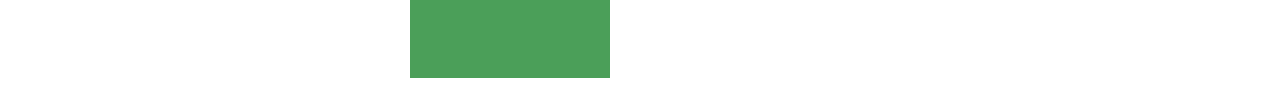
<file: domaciZadatak3/domaciZadatak3.html>
<!DOCTYPE html>
<html>
<head>
    <meta name="viewport" content="width=device-width, initial-scale=1.0">
    <title>Kocke</title>
    <link rel="stylesheet" href="domaciZadatak3.css">
</head>
<body>

<div class="glavni">
    <div class="A">
        <a href="https://ananas.rs/"><div id="textA">A</div></a>
    </div>
    <div class="B">
        <a href="https://www.bcgroup-online.com/"><div id="textB">B</div></a>
    </div>
    <div class="C">
        <a href="https://ccc.eu/rs/"><div id="textC">C</div></a>
    </div>
    <div class="D">
        <a href="https://www.deichmann.com/sr-rs/"><div id="textD">D</div></a>
    </div>
    <div class="E">
        <a href="https://www.emmezeta.rs/"><div id="textE">E</div></a>
    </div>
    <div class="F">
        <a href="https://www.ferrari.com/en-RS"><div id="textF">F</div></a>
    </div>
    <div class="G">
        <a href="https://gigatron.rs/"><div id="textG">G</div></a>
    </div>
    <div class="H">
        <a href="https://www2.hm.com/sr_rs/index.html"><div id="textH">H</div></a>
    </div>
</div>

</body>
</html>
</file>
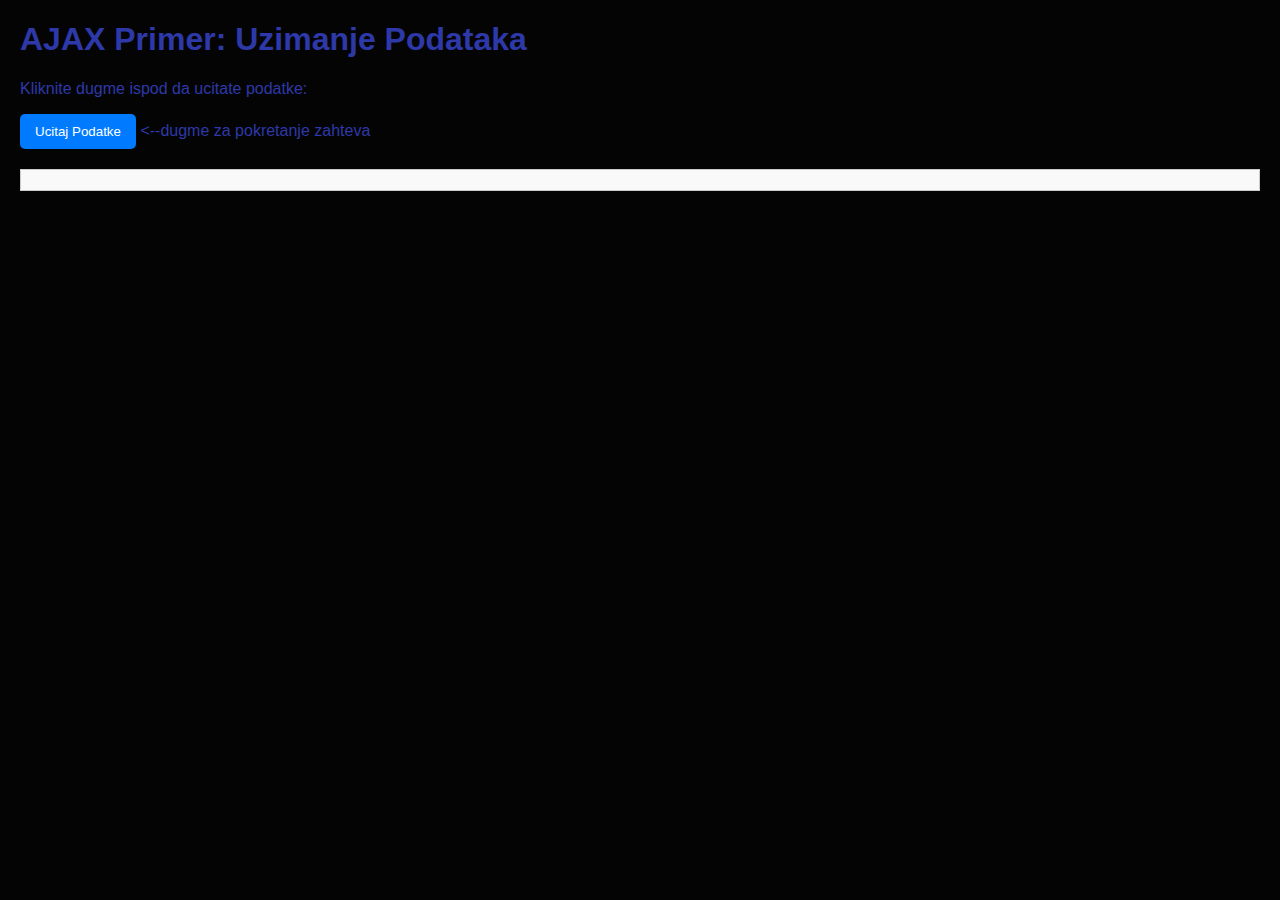
<file: ZavrsniRad2/zavrsniRad2.html>
<!DOCTYPE html>
<htm>
<head>
    
    <title>AJAX</title>
	<link rel="stylesheet" href="zavrsniRad2.css">
    <style>
        body {
            font-family: Arial, sans-serif;
            margin: 20px;
        }
        #data {
            margin-top: 20px;
            padding: 10px;
            border: 1px solid #ccc;
            background-color: #f9f9f9;
        }
        .item {
            margin-bottom: 10px;
        }
    </style>
</head>
<body>
    <h1>AJAX Primer: Uzimanje Podataka</h1>
    <p>Kliknite dugme ispod da ucitate podatke:</p>
    <button id="loadDataBtn">Ucitaj Podatke</button>   <--dugme za pokretanje zahteva 

    <div id="data">
        
    </div>

    <script>
       
        const loadDataBtn = document.getElementById('loadDataBtn');
        const dataContainer = document.getElementById('data');

        
        loadDataBtn.addEventListener('click', () => {
           
            const xhr = new XMLHttpRequest();

           
            xhr.open('GET', 'https://jsonplaceholder.typicode.com/users', true);

          
            xhr.onload = function() {
                if (xhr.status === 200) { 
                    
                    const users = JSON.parse(xhr.responseText);

                    
                    dataContainer.innerHTML = '';

                   
                    users.forEach(user => {
                        const userDiv = document.createElement('div');
                        userDiv.className = 'item';
                        userDiv.innerHTML = `<strong>Name:</strong> ${user.name} <br> <strong>Email:</strong> ${user.email}`;
                        dataContainer.appendChild(userDiv);
                    });
                } else {
                    dataContainer.innerHTML = `Error: Unable to fetch data. Status: ${xhr.status}`;
                }
            };

            // Handle network or server errors
            xhr.onerror = function() {
                dataContainer.innerHTML = 'Network Error: Unable to fetch data.';
            };

            // Send the request
            xhr.send();
        });
    </script>
</body>
</html>
</file>
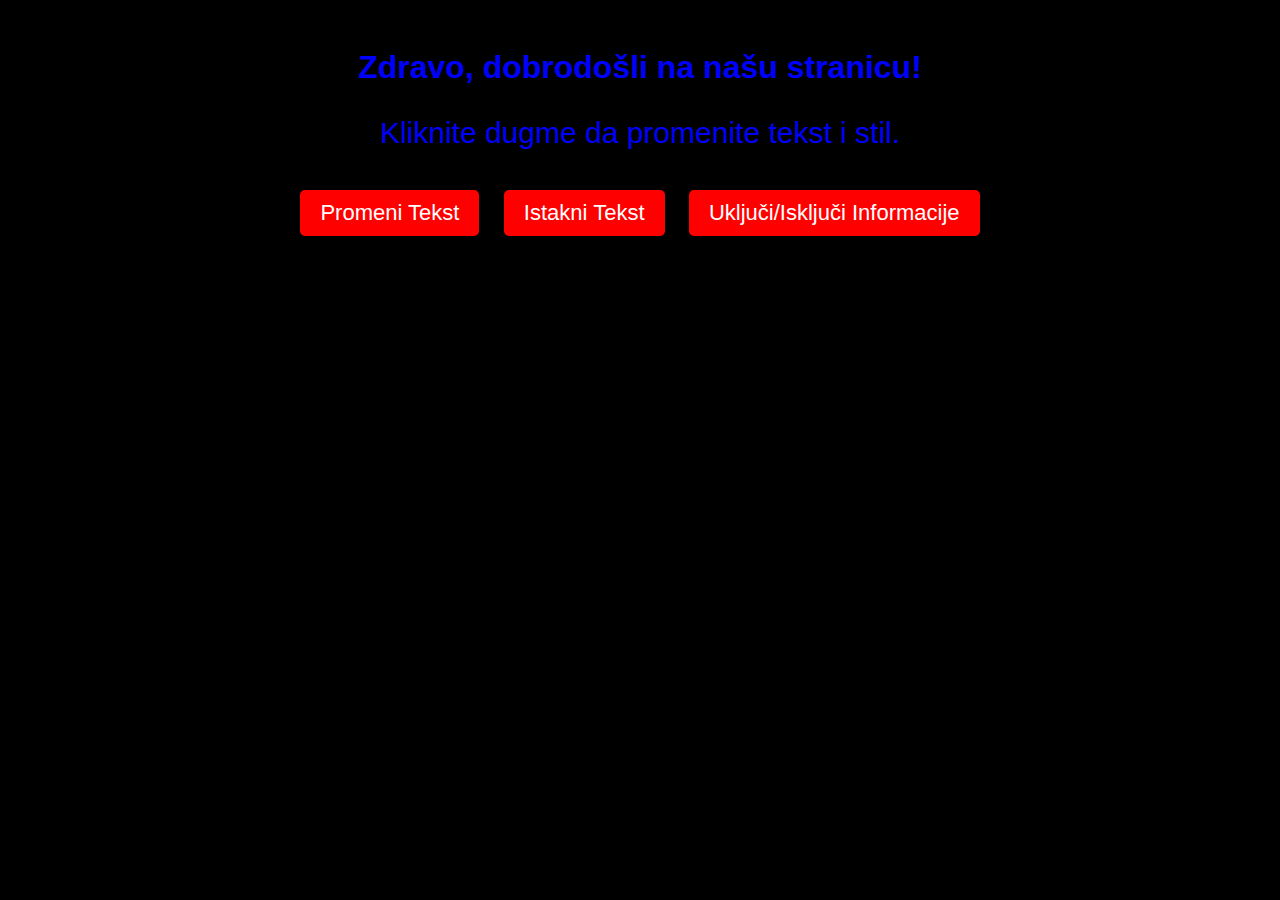
<file: ZavrsniRad4/zavrsniRad4.html>
<!DOCTYPE html>
<html>
<head>
   
    <title>jQuery Primer</title>
    <script src="https://code.jquery.com/jquery-3.6.4.min.js"></script>
    <link rel="stylesheet" href="zavrsniRad4.css">
</head>
<body>

    <h1 id="header">Zdravo, dobrodošli na našu stranicu!</h1>

    <p class="info" id="info-text">Kliknite dugme da promenite tekst i stil.</p>

    <button class="button" id="change-text-btn">Promeni Tekst</button>
    <button class="button" id="highlight-btn">Istakni Tekst</button>
    <button class="button" id="toggle-info-btn">Uključi/Isključi Informacije</button>

    <script src="zavrsniRad4.js"></script> 
</body>
</html>
</file>
<file: Yoga Website/yoga/css/style.css>
* {
	margin: 0;
	padding: 0;
}
body {
	width: 100%;
	height: auto;
	background-color: #5ba9ed;
;
	font-family: 'Open Sans', sans-serif;
	color: green;
	font-size: 15px;
	line-height: 30px;
	font-weight: normal;
	text-align: left;
}
h1,h2,h3,
h4,h5,h6 {
	font-size: inherit;
	line-height: inherit;
	font-family: 'Josefin Sans', sans-serif;	
}
h1,h2,h3,
h4,h5,h6,p,ul,li,a,span {
	margin:0;
}
a {
	text-decoration: none;
	color: blue;
	cursor: pointer;
}
.main-container {
	max-width: 1920px;
	width: 100%;
	height: auto;
	margin: 0 auto;
	overflow: hidden;	
}
.inside-container {
	max-width: 940px;
	width: 100%;
	height: auto;
	margin: 0 auto;
	padding: 0 15px;
}
.sections-detail {
	margin: 0 0 55px;
	background-color: green;
}
.section-title {
	font-family: 'Roboto Slab', serif;
	font-size: 28px;
	line-height: 40px;
	letter-spacing: 0.84px;
	font-weight: 700;
	color: blue;
	text-align: center;
}
.section-title-desc {
	font-size: 15px;
	line-height: 40px;
	font-weight: 400;
	letter-spacing: 0.45px;
	color: blue;
	text-align: center;
}
/*Banner*/
.yoga-template .banner {
	background-image: url(../img/yoga-header2.jpg);
	background-repeat: no-repeat; 
	background-size: cover;
	background-position: center center;
	width: 100%;
	height: auto;
	color: white;
	position: relative;
}
.yoga-template .banner .banner-overlay {
	position: absolute;
	top: 0;
    width: 100%;
    height: 100%;
    max-width: 1920px;
    background-color: rgba(0,0,0,.5);
    z-index: 2;
}
.yoga-template .banner .top-bar{
	padding:26px 15px; 
	border-bottom: 1px solid #fff;
}
.yoga-template .banner .top-bar-left ,
.top-bar-right {
	padding-top: 24px;	
	z-index: 3;
}
.yoga-template .banner .top-bar-left a {
	color:#fff;
	font-size: 18px;
	letter-spacing: 0.18px;
	font-family: 'Josefin Sans', sans-serif;
	font-weight: 400;
	vertical-align: middle
}
.yoga-template .banner .logo {
	text-align: center;
	z-index: 3;
}
.yoga-template .banner .top-bar-right {
	text-align: right;
}
.yoga-template .banner .top-bar-right a {
	font-family: 'Open Sans', sans-serif;
	color: green;
	font-size: 18px;
	letter-spacing: 0.18px;
	font-weight: 400;
	vertical-align: middle
}
.yoga-template .banner .top-bar-left a:hover,
.yoga-template .banner .top-bar-right a:hover{
	color: white;
	text-decoration: none;
}
.yoga-template .banner .top-bar-left i,
.top-bar-right i {
	font-size: 16px;
    background-color: green;
    width: 28px;
    height: 28px;
    border-radius: 50%;
    text-align: center;
    color: #3e2d40;
    vertical-align: middle;
    padding-top: 5px;
}
.yoga-template .banner .banner-content {
	padding: 126px 15px;
	color: green;
}
.yoga-template .banner .banner-content .content-col {
	text-align: center;
	z-index: 3;
}
.yoga-template .banner .banner-content .site-title {
	font-family: 'Josefin Sans', sans-serif;
	font-size: 40px;
	line-height: 40px;
	font-weight: 700;
	margin-bottom: 18px;
	padding-right: 15px;
}
.yoga-template .banner .banner-content .site-title-desc {
	font-size: inherit;
	line-height: 25px;
	letter-spacing: 0.45px;
	margin-bottom: 51px;
	width: 97%;
}
.yoga-template .banner .banner-content a.banner-btn {
	font-family: 'Josefin Sans', sans-serif;
	font-size: 20px;
	line-height: 25px;
	letter-spacing: 0.6px;
	font-weight: 700;
	padding: 21px 32px 19px;
	background-color: #fe86d4;
	color:#fff;
	border-radius: 3px;
	text-transform: uppercase;
}
.yoga-template .banner .banner-content a.banner-btn:hover {
	text-decoration: none;
	color: #7b6cd5;
}
/*Service*/
.yoga-template .service-section {
	padding: 62px 15px;
}
.yoga-template .service-section .service-detail {
	text-align: center;
}
.yoga-template .service-section .service-detail a:hover {
	text-decoration: none;
}
.yoga-template .service-section .service-detail a:hover .service-title{
	text-decoration: none;
	color: #fe86d4;
}
.yoga-template .service-section .service-title {
	font-family: 'Josefin Sans', sans-serif;
	font-size: 25px;
	line-height: 40px;
	font-weight: 700;
	letter-spacing: 0.75px;
	color: #000;
	margin-bottom: 15px;
}
.yoga-template .service-section .service-desc {
	font-family: inherit;
	font-size: inherit;
	line-height: 25px;
	font-weight: 400;
	letter-spacing: 0.40px;
}
.yoga-template .service-section .service-detail-img {
	max-width: 90px;
 	height: auto;
}
/*Class Yoga Club*/
.yoga-template .best-class-club .detail-col-club{
	padding-bottom: 10px;
}
.yoga-template .best-class-club .best-class-club-desc {
	background-color: #f5f5f5;
	padding: 60px 15px;
}
.yoga-template .best-class-club .best-class-club-desc .club-section-title {
    font-family: 'Roboto Slab', serif;
    font-size: 28px;
    line-height: 40px;
    color: #7b6cd5;
    font-weight: 600;
	text-align: left;
}
.yoga-template .best-class-club .best-class-club-desc ul {
  list-style: none;
  padding: 0;
  margin: 20px 0 13px;
}
.yoga-template .best-class-club .best-class-club-desc ul li {
  padding-left: 1.3em;
  margin-bottom: 10px;
}
.yoga-template .best-class-club .best-class-club-desc ul li:before {
  content:"\f0e7";
  font-family: "Font Awesome 5 Free";
  font-weight: 900;
  display: inline-block;
  margin-left: -1.3em; 
  width: 1.3em;
  font-size: 12px;
  line-height: 40px;
  color: #7b6cd5; 
}
.yoga-template .best-class-club .best-class-club-img {
	background-image: url(../img/the-best-class-yoga.jpg);
    background-size: cover;
    background-position: center right;
    background-repeat: no-repeat;
}
/*Advantages*/
.yoga-template .advantages-section {
	padding: 60px 15px 270px;
}
.yoga-template .advantages-section {
	background-image: url(../img/advantages-of-yoga.jpg);
    background-size: cover;
    background-repeat: no-repeat;
    background-position: center center;
}
.yoga-template .advantages-section .advantages-detail a:hover {
	text-decoration: none;
}
.yoga-template .advantages-section .advantages-detail a:hover .advantages-detail-title {
	text-decoration: none;
	color: #fe86d4;
}
.yoga-template .advantages-section .advantages-detail-title {
	font-family: 'Josefin Sans', sans-serif;
	font-size: 20px;
	line-height: 25px;
	letter-spacing: 0.6px;
	font-weight: 600;
	color: #444;
}
.yoga-template .advantages-section .advantages-detail-desc {
	font-family: inherit;
	font-size: inherit;
	line-height: 25px;
	letter-spacing: 0.45px; 
	color: #666;
}
.yoga-template .advantages-section .advantages-detail-img svg{
	max-width: 50px;
	height: auto;
}
.yoga-template .advantages-section .advantages-detail-soul,
.yoga-template .advantages-section .advantages-detail-health,
.yoga-template .advantages-section .advantages-detail-relax {
	text-align: right;
	width: 50%;	
}
.yoga-template .advantages-section .advantages-detail-soul {
	margin: 0 0 24px auto; 
}
.yoga-template .advantages-section .advantages-detail-health {
	margin: 0 auto 24px;
}
.yoga-template .advantages-section .advantages-detail-energy,
.yoga-template .advantages-section .advantages-detail-mind,
.yoga-template .advantages-section .advantages-detail-meditat {
	width: 50%;	
}
.yoga-template .advantages-section .advantages-detail-energy {
	margin-bottom: 24px;
}
.yoga-template .advantages-section .advantages-detail-mind {
	margin: 0 auto 24px;
}
.yoga-template .advantages-section .advantages-detail-meditat {
	margin-left: auto; 
}
/*Yoga Place*/
.yoga-template .yogaPlace-section {
	padding: 60px 15px;
	background-color: #f5f5f5;
	text-align: center;
}
.yoga-template .yogaPlace-section .yogaPlace-img {
	width: 145px;
    height: 145px;
    background-color: #fff;
    border-radius: 50%;
    margin: 0 auto 18px;
    overflow: hidden;
}
.yoga-template .yogaPlace-section .yogaPlace-img .yogaPlace-in-img {
	max-width: 145px;
    border-radius: 50%;
}
.yoga-template .yogaPlace-section .yogaPlace-col a:hover {
	text-decoration: none;
}
.yoga-template .yogaPlace-section .yogaPlace-col a:hover .yogaPlace-title {
	text-decoration: none;
	color: #fe86d4;
}
.yoga-template .yogaPlace-section .yogaPlace-title {
	font-family: 'Josefin Sans', sans-serif;
	font-size: 22px;
	line-height: 40px;
	letter-spacing: 0.88px;
	font-weight: 600;
	color: #434343;
}
.yoga-template .yogaPlace-section .yogaPlace-desc {
	font-family: inherit;
	font-size: 15px;
	line-height: 25px;
	letter-spacing: 0.45px;
	font-weight: 400;
	color: #666;
}
/*Contact us*/
.yoga-template .contact-section {
	padding: 60px 15px; 
}
.yoga-template .contact-section .appointment {
 	border: 1px solid #666; 
 	border-radius: 3px;
 	padding: 30px 28px 25px;
}
.yoga-template .contact-section .appointment .appointment-title {
	font-family: 'Josefin Sans', sans-serif;
	font-size: 30px;
	line-height: 40px;
	font-weight: 600;
	letter-spacing: 0.6px;
	text-align: center;
	color:#7b6cd5;
}
.yoga-template .contact-section .appointment .appointment-desc {
	font-family: inherit;
	font-size: 14px;
	line-height: 20px;
	letter-spacing: 0.56px;
	color:#888;
	text-align: center;
}
 .yoga-template .contact-section .appointment .appointment-form {
 	margin-top: 40px;
 }
.yoga-template .contact-section .appointment 
.appointment-form  .appointment-form-input {
	border: 1px solid #999;
	height: 38px;
	margin-bottom: 9px;
	font-size: 12px;
	line-height: 40px;
	letter-spacing: 0.48px;
}
.yoga-template .contact-section .appointment 
.appointment-form  .data-input {
	text-transform: uppercase;
}
.yoga-template .contact-section .appointment 
.appointment-form .appointment-form-text {
	border: 1px solid #999;
	margin-bottom: 20px;
	font-size: 12px;
	line-height: 40px;
	letter-spacing: 0.48px;
}
.yoga-template .contact-section .appointment 
.appointment-form .box-select::before {
    content: "\f0dd";
    font-family: "Font Awesome 5 Free";
    position: absolute;
    top: 41%;
    right: -5%;
    width: 35px;
    height: 38px;
    text-align: center;
    font-size: 14px;
    line-height: 37px;
    color: rgb(255, 255, 255);
    background-color: rgb(123, 108, 213);
    font-weight: 600;
    border-radius: 3px;
    transform: translate(-50%, -50%);
}
.yoga-template .contact-section .appointment 
.appointment-form .appointment-form-col-left {
	padding-right: 7px;
}
.yoga-template .contact-section .appointment 
.appointment-form .appointment-form-col-right {
	padding-left: 7px;
    padding-right: 7px;
}

.yoga-template .contact-section .appointment 
.appointment-form .appointment-form-btn {
	width: 100%;
    padding: 18px 0 13px;
    background-color: #7b6cd5;
    border: 1px solid #7b6cd5;
    border-radius: 3px;
    color: #fff;
    font-family: 'Josefin Sans', sans-serif;
    font-size: 20px;
    line-height: 25px;
    font-weight: 700;
    letter-spacing: 0.6px;
    text-transform: uppercase;
}
.yoga-template .contact-section .open-time {
	text-align: center;
}
.yoga-template .contact-section .open-time .weekdays {
	margin-top: 50px;
}
.yoga-template .contact-section .open-time .weekends {
	margin-top: 40px;
}
.yoga-template .contact-section .open-time .open-time-title {
	font-family: 'Josefin Sans', sans-serif;
	font-size: 25px;
	line-height: 40px;
	font-weight: 600;
	letter-spacing: 0.25px;
	color: #7b6cd5;
	margin-bottom: 5px;
}
.yoga-template .contact-section .open-time .open-time-clock {
	font-family: inherit;
	font-size: 18px;
	line-height: 40px;
	letter-spacing: 0.72px;
	font-weight: 600;
	color:#444;
}
.yoga-template .contact-section .open-time .open-time-course {
	font-family: inherit;
	font-size: inherit;
	line-height: 40px;
	letter-spacing: 0.6px;
	color: inherit;
}
/* Trainers*/
.yoga-template .trainer-section {
	padding: 60px 15px;
	background-color: #f5f5f5;
	text-align: center;
}
.yoga-template .trainer-section .trainer-col {
	margin-bottom: 40px;
}
.yoga-template .trainer-section .trainer-img {
	width: 182px;
    height: 182px;
    background-color: #fff;
    border-radius: 50%;
    margin: 0 auto 12px;
    overflow: hidden;
    border: unset;
} 
.yoga-template .trainer-section .trainer-img .trainer-in-img {
	max-width: 182px;
	border-radius: 50%;
}
.yoga-template .trainer-section .trainer-col a:hover {
	text-decoration: none;
}
.yoga-template .trainer-section .trainer-col a:hover .trainer-title {
	text-decoration: none;
	color: #fe86d4;
}
.yoga-template .trainer-section .trainer-title {
	font-family: 'Josefin Sans', sans-serif;
	font-size: 20px;
	line-height: 40px;
	letter-spacing: 0.8px;
	font-weight: 600;
	color: #444;
}
.yoga-template .trainer-section .trainer-desc {
	font-family: inherit;
	font-size: 15px;
	line-height: 40px;
	letter-spacing: 0.45px;
	font-style: italic;
	font-weight: 400;
	color: #666;
}
/*Join Us*/
.yoga-template .join-us-section {
	padding: 55px 15px;
	text-align: center;
}
.yoga-template .join-us-section .join-us-btn {
	font-family: 'Josefin Sans', sans-serif;
	font-size: 20px;
	line-height: 25px;
	letter-spacing: 0.6px;
	font-weight: 700;
	color:#fff;
	text-transform:uppercase; 
	background-color: #7b6cd5;
	border: 1px solid #7b6cd5;
	border-radius: 3px;
	padding: 21px 52px 19px 53px;
}
.yoga-template .join-us-section .join-us-btn:hover {
	text-decoration: none;
	color: #fe86d4;
}
.yoga-template .join-us-section .join-us-call {
	font-family: inherit;
	font-size: 16px;
	line-height: 40px;
	letter-spacing: 0.64px;
	margin-top: 22px;
}
.yoga-template .join-us-section .join-us-phone-nr {
	font-family: inherit;
	font-size: 18px;
	line-height: inherit;
	letter-spacing: inherit;
	font-weight: 600;
	color: #222;
}
.yoga-template .join-us-section .join-us-phone-nr:hover {
	text-decoration: none;
	color: #fe86d4;
}
/*Copyright*/
.yoga-template .footer .copyright {
	padding: 50px 15px;
	background-color: #7b6cd5;
	color: #fff;
	font-family: inherit;
	font-size: 14px;
	line-height: 26px;
}
.yoga-template .footer .copyright .created-by {
	color: #fff;
}
.yoga-template .footer .copyright .created-by:hover {
	color: #fe86d4;
	text-decoration: none;
}
.yoga-template .footer .copyright .social {
	text-align: right;
	font-size: 14px;
	line-height: 26px;
}
.yoga-template .footer .copyright .social a {
	color: #fff;
}
.yoga-template .footer .copyright .social a:hover {
	color: #fe86d4;
}
.yoga-template .footer .copyright .social .fab {
	padding-left: 14px;
}
</file>
<file: Yoga Website/yoga/css/responsive.css>
@media (max-width: 991.98px) {

	/*Global*/
	.sections-detail {
		margin: 0 0 30px;
	}
	/*Banner*/
	.yoga-template .banner .top-bar-left a {
		font-size:17px;
	}
	.yoga-template .banner .banner-content .content-col {
		padding-left: 30px;
	}
	/*Service*/
	.yoga-template .service-section .service-detail > div {
		margin-bottom: 40px;
	}
	.yoga-template .best-class-club .detail-col-club {
		padding-right: 15px;
	}
	/*Class Yoga Club*/
	.yoga-template .best-class-club .best-class-club-desc {
		padding: 60px 30px;
	}
	.yoga-template .best-class-club .best-class-club-img {
		padding: 250px 0;
	}
	/*Advantages*/
	.yoga-template  .advantages-section {
		padding: 60px 15px;
	}
	.yoga-template  .advantages-section {
		background-image: url(../img/advantages-of-yoga-mobile.jpg);
	    background-size: cover;
	    background-repeat: no-repeat;
	    background-position: center center;
	}
	.yoga-template  .advantages-section .section-title{
		color: #fe86d4;
	}
	.yoga-template  .advantages-section .section-title-desc {
		color: #fff;
	}
	.yoga-template .advantages-section .advantages-detail-title {
		color: #fe86d4;
    	margin-top: 10px;
	}
	.yoga-template .advantages-section .advantages-detail-desc {
		color: #fff;
	}
	.yoga-template .advantages-section .advantages-detail-soul,
	.yoga-template .advantages-section .advantages-detail-health,
	.yoga-template .advantages-section .advantages-detail-relax,
	.yoga-template .advantages-section .advantages-detail-energy,
	.yoga-template .advantages-section .advantages-detail-mind,
	.yoga-template .advantages-section .advantages-detail-meditat {
		width: 100%;	
		text-align: center;
		margin: 0 auto 24px;
	}
	/*Yoga Place*/
	.yoga-template .yogaPlace-section .yogaPlace-col > div{
		margin-bottom: 40px;
	}
	/*Contact us*/
	.yoga-template .contact-section .appointment 
	.appointment-form .box-select::before {
	    content: "\f0dd";
	    font-family: "Font Awesome 5 Free";
	    position: absolute;
	    top: 41%;
	    right: -0.5%;
	    width: 35px;
	    height: 38px;
	    text-align: center;
	    font-size: 14px;
	    line-height: 37px;
	    color: rgb(255, 255, 255);
	    background-color: rgb(123, 108, 213);
	    font-weight: 600;
	    border-radius: 3px;
	    transform: translate(-50%, -50%);
	}
	.yoga-template .contact-section .appointment 
	.appointment-form .appointment-form-col-left {
		padding-right: 15px;
	}
	.yoga-template .contact-section .appointment 
	.appointment-form .appointment-form-col-right {
		padding-left: 15px;
	    padding-right: 15px;
	}
	/* Trainers*/
	.yoga-template .trainer-section .trainer-col {
		margin-bottom: 0px;
	}
	.yoga-template .trainer-section .trainer-col > div{
		margin-bottom: 40px;
	}
	/*Copyright*/
	.yoga-template .footer .copyright,
	.yoga-template .footer .copyright .social {
		text-align: center;
	}
}
@media (max-width: 767.98px)  { 
	/*Banner*/
	.yoga-template .banner .top-bar,
	.yoga-template .banner .top-bar-right {
		text-align: center;
	}
	/*Contact us*/
	.yoga-template .contact-section .appointment 
	.appointment-form .box-select::before {
	    content: "\f0dd";
	    font-family: "Font Awesome 5 Free";
	    position: absolute;
	    top: 41%;
	    right: -0.6%;
	    width: 35px;
	    height: 38px;
	    text-align: center;
	    font-size: 14px;
	    line-height: 37px;
	    color: rgb(255, 255, 255);
	    background-color: rgb(123, 108, 213);
	    font-weight: 600;
	    border-radius: 3px;
	    transform: translate(-50%, -50%);
	}

}
</file>
<file: Yoga Website/yoga/font/web-font.css>
@font-face {
    font-family: 'Josefin Sans';
    src: url('JosefinSans-Bold.eot');
    src: url('JosefinSans-Bold.eot?#iefix') format('embedded-opentype'),
        url('JosefinSans-Bold.woff2') format('woff2'),
        url('JosefinSans-Bold.woff') format('woff'),
        url('JosefinSans-Bold.ttf') format('truetype');
    font-weight: bold;
    font-style: normal;
}

@font-face {
    font-family: 'Josefin Sans';
    src: url('JosefinSans-SemiBold.eot');
    src: url('JosefinSans-SemiBold.eot?#iefix') format('embedded-opentype'),
        url('JosefinSans-SemiBold.woff2') format('woff2'),
        url('JosefinSans-SemiBold.woff') format('woff'),
        url('JosefinSans-SemiBold.ttf') format('truetype');
    font-weight: 600;
    font-style: normal;
}

@font-face {
    font-family: 'Open Sans';
    src: url('OpenSans-SemiBold.eot');
    src: url('OpenSans-SemiBold.eot?#iefix') format('embedded-opentype'),
        url('OpenSans-SemiBold.woff2') format('woff2'),
        url('OpenSans-SemiBold.woff') format('woff'),
        url('OpenSans-SemiBold.ttf') format('truetype');
    font-weight: 600;
    font-style: normal;
}

@font-face {
    font-family: 'Roboto Slab';
    src: url('RobotoSlab-Bold.eot');
    src: url('RobotoSlab-Bold.eot?#iefix') format('embedded-opentype'),
        url('RobotoSlab-Bold.woff2') format('woff2'),
        url('RobotoSlab-Bold.woff') format('woff'),
        url('RobotoSlab-Bold.ttf') format('truetype');
    font-weight: bold;
    font-style: normal;
}

@font-face {
    font-family: 'Open Sans';
    src: url('OpenSans-Regular.eot');
    src: url('OpenSans-Regular.eot?#iefix') format('embedded-opentype'),
        url('OpenSans-Regular.woff2') format('woff2'),
        url('OpenSans-Regular.woff') format('woff'),
        url('OpenSans-Regular.ttf') format('truetype');
    font-weight: normal;
    font-style: normal;
}

@font-face {
    font-family: 'Open Sans';
    src: url('OpenSans-Bold.eot');
    src: url('OpenSans-Bold.eot?#iefix') format('embedded-opentype'),
        url('OpenSans-Bold.woff2') format('woff2'),
        url('OpenSans-Bold.woff') format('woff'),
        url('OpenSans-Bold.ttf') format('truetype');
    font-weight: bold;
    font-style: normal;
}

@font-face {
    font-family: 'Roboto Slab';
    src: url('RobotoSlab-Regular.eot');
    src: url('RobotoSlab-Regular.eot?#iefix') format('embedded-opentype'),
        url('RobotoSlab-Regular.woff2') format('woff2'),
        url('RobotoSlab-Regular.woff') format('woff'),
        url('RobotoSlab-Regular.ttf') format('truetype');
    font-weight: normal;
    font-style: normal;
}

@font-face {
    font-family: 'Josefin Sans';
    src: url('JosefinSans-Regular.eot');
    src: url('JosefinSans-Regular.eot?#iefix') format('embedded-opentype'),
        url('JosefinSans-Regular.woff2') format('woff2'),
        url('JosefinSans-Regular.woff') format('woff'),
        url('JosefinSans-Regular.ttf') format('truetype');
    font-weight: normal;
    font-style: normal;
}
</file>
<file: domaci14/unosPodataka.css>
body {
    font-family: Arial, sans-serif;
    background-color: #f4f4f9;
    margin: 0;
    padding: 0;
    display: flex;
    justify-content: center;
    align-items: center;
    height: 100vh;
}

.form-container {
    background: #ffffff;
    padding: 20px;
    border-radius: 8px;
    box-shadow: 0 4px 6px rgba(0, 0, 0, 0.1);
    width: 100%;
    max-width: 400px;
}

h2 {
    text-align: center;
    margin-bottom: 20px;
    color: #333;
}

.form-group {
    margin-bottom: 15px;
	margin-right: 20px;
}

label {
    display: block;
    margin-bottom: 5px;
    color: #555;
}

input[type="text"] {
    width: 100%;
    padding: 10px;
    border: 1px solid #ccc;
    border-radius: 4px;
    font-size: 16px;
}

button {
    width: 100%;
    padding: 10px;
    background-color: #007BFF;
    border: none;
    border-radius: 4px;
    color: white;
    font-size: 16px;
    cursor: pointer;
}

button:hover {
    background-color: #0056b3;
}

.message {
    margin-top: 20px;
    text-align: center;
    color: #28a745;
    font-weight: bold;
}
</file>
<file: domaci2/domaci2.css>
button {
    background-color: #050100; 
    color: #3ac9cf; 
    border: none;
    border-radius: 12px; 
    padding: 10px 20px; 
    text-align: center;
    text-decoration: none;
    display: block; 
    font-size: 16px;
    margin: auto; 
    cursor: pointer;
    transition: background-color 0.3s, transform 0.2s;
    width: 200px; 
}

button:hover {
    background-color: #ee4a21; 
    transform: scale(1.05); 
}

#rezultat1, #rezultat2, #rezultat3, #rezultat4, #rezultat5, #rezultat6, #rezultat7 {
    font-family: Arial, sans-serif;
    font-size: 16px;
    margin-top: 10px;
    text-align: center;
    display: block;
    color: white;
}

#buttons {
    display: flex; 
    flex-direction: column; 
    align-items: center; 
    justify-content: center; 
    margin-top: 50px; 
    width: 100%; 
    text-align: center; 
}

body {
    display: flex;
    justify-content: center;
    align-items: center;
    height: 100vh; 
    margin: 0;
    font-family: Arial, sans-serif;
    background-color: #080d61;
}


#snowCanvas {
    position: fixed;
    top: 0;
    left: 0;
    width: 100%;
    height: 100%;
    z-index: -1; 
    pointer-events: none;
}
</file>
<file: domaciZadatak3/domaciZadatak3.css>
.glavni {
    width: 100%;
    min-width: 220px; 
    max-width: 460px; 
    height: auto;
    margin: 0 auto; 
    display: grid; 
    grid-template-columns: 1fr;
    grid-template-rows: repeat(8, auto); 
    gap: 10px; 
}


.A, .B, .C, .D, .E, .F, .G, .H {
    box-sizing: border-box; 
    display: flex;
    justify-content: center;
    align-items: center; 
}


.A {
    width: 200px;
    height: 200px;
    background-color: pink;
}

.B {
    width: 200px;
    height: 200px;
    background-color: #ced884;
}

.C {
    width: 200px;
    height: 200px;
    background-color: #52a5f4;
}

.D {
    width: 200px;
    height: 200px;
    background-color: green;
}

.E {
    width: 200px;
    height: 200px;
    background-color: #ec4a7b;
}

.F {
    width: 200px;
    height: 200px;
    background-color: black;
}

.G {
    width: 200px;
    height: 200px;
    background-color: #3d6c8e;
}

.H {
    width: 200px;
    height: 200px;
    background-color: #4b9f59;
}


.A {
    grid-row: 1; 
}

.B {
    grid-row: 2; 
}

.C {
    grid-row: 3; 
}

.D {
    grid-row: 4; 
}

.E {
    grid-row: 5; 
}

.F {
    grid-row: 6; 
}

.G {
    grid-row: 7; 
}

.H {
    grid-row: 8; 
}


#textA, #textB, #textC, #textD, #textE, #textG, #textH, #textF {
    color: white;
    font-size: 30px; 
    text-align: center;
    font-family: cursive;
}


@media (min-width: 220px) and (max-width: 460px) {
    .glavni {
        flex-direction: column; 
        align-items: center;
    }

    
    .A, .B, .C, .D, .E, .F, .G, .H {
        width: 100%; 
        height: auto; 
    }

   
    #textA, #textB, #textC, #textD, #textE, #textG, #textH, #textF {
        font-size: 20px; 
    }
}


@media (max-width: 220px) {
    .A, .B, .C, .D, .E, .F, .G, .H {
        width: 100%; 
        height: auto; 
    }

    
    #textA, #textB, #textC, #textD, #textE, #textG, #textH, #textF {
        font-size: 14px; 
    }
}
</file>
<file: ZavrsniRad2/zavrsniRad2.css>
body {
    font-family: Arial, sans-serif;
    background-color: #050404;
    color: #2d39a9;
    margin: 20px;
}
#data {
    margin-top: 20px;
    padding: 10px;
    border: 1px solid #ccc;
    background-color: #ffffff;
}
.item {
    margin-bottom: 10px;
    border: 1px solid #ddd;
    padding: 8px;
    border-radius: 5px;
	background-color: #e9f838;
}
button {
    background-color: #007bff;
    color: #fff;
    padding: 10px 15px;
    border: none;
    border-radius: 5px;
    cursor: pointer;
}
button:hover {
    background-color: #2d39a9;
}
</file>
<file: ZavrsniRad4/zavrsniRad4.css>
body {
    font-family: Arial, sans-serif;
    text-align: center;
    padding: 20px;
    background-color: black;
}

.highlight {
    color: red;
    font-weight: bold;
}

.button {
    padding: 10px 20px;
    margin: 10px;
    font-size: 22px;
    background-color: red;
    color: white;
    border: none;
    cursor: pointer;
    border-radius: 5px;
    transition: background-color 0.3s ease;
}

.button:hover {
    background-color: #0056b3;
}

.info {
    font-size: 30px;
    color: blue;
}

#header {
    color: blue; 
}
</file>
<file: Yoga Website/yoga/css/normailze.css>
/*! normalize.css v8.0.1 | MIT License | github.com/necolas/normalize.css */

/* Document
   ========================================================================== */

/**
 * 1. Correct the line height in all browsers.
 * 2. Prevent adjustments of font size after orientation changes in iOS.
 */

html {
  line-height: 1.15; /* 1 */
  -webkit-text-size-adjust: 100%; /* 2 */
}

/* Sections
   ========================================================================== */

/**
 * Remove the margin in all browsers.
 */

body {
  margin: 0;
}

/**
 * Render the `main` element consistently in IE.
 */

main {
  display: block;
}

/**
 * Correct the font size and margin on `h1` elements within `section` and
 * `article` contexts in Chrome, Firefox, and Safari.
 */

h1 {
  font-size: 2em;
  margin: 0.67em 0;
}

/* Grouping content
   ========================================================================== */

/**
 * 1. Add the correct box sizing in Firefox.
 * 2. Show the overflow in Edge and IE.
 */

hr {
  box-sizing: content-box; /* 1 */
  height: 0; /* 1 */
  overflow: visible; /* 2 */
}

/**
 * 1. Correct the inheritance and scaling of font size in all browsers.
 * 2. Correct the odd `em` font sizing in all browsers.
 */

pre {
  font-family: monospace, monospace; /* 1 */
  font-size: 1em; /* 2 */
}

/* Text-level semantics
   ========================================================================== */

/**
 * Remove the gray background on active links in IE 10.
 */

a {
  background-color: transparent;
}

/**
 * 1. Remove the bottom border in Chrome 57-
 * 2. Add the correct text decoration in Chrome, Edge, IE, Opera, and Safari.
 */

abbr[title] {
  border-bottom: none; /* 1 */
  text-decoration: underline; /* 2 */
  text-decoration: underline dotted; /* 2 */
}

/**
 * Add the correct font weight in Chrome, Edge, and Safari.
 */

b,
strong {
  font-weight: bolder;
}

/**
 * 1. Correct the inheritance and scaling of font size in all browsers.
 * 2. Correct the odd `em` font sizing in all browsers.
 */

code,
kbd,
samp {
  font-family: monospace, monospace; /* 1 */
  font-size: 1em; /* 2 */
}

/**
 * Add the correct font size in all browsers.
 */

small {
  font-size: 80%;
}

/**
 * Prevent `sub` and `sup` elements from affecting the line height in
 * all browsers.
 */

sub,
sup {
  font-size: 75%;
  line-height: 0;
  position: relative;
  vertical-align: baseline;
}

sub {
  bottom: -0.25em;
}

sup {
  top: -0.5em;
}

/* Embedded content
   ========================================================================== */

/**
 * Remove the border on images inside links in IE 10.
 */

img {
  border-style: none;
}

/* Forms
   ========================================================================== */

/**
 * 1. Change the font styles in all browsers.
 * 2. Remove the margin in Firefox and Safari.
 */

button,
input,
optgroup,
select,
textarea {
  font-family: inherit; /* 1 */
  font-size: 100%; /* 1 */
  line-height: 1.15; /* 1 */
  margin: 0; /* 2 */
}

/**
 * Show the overflow in IE.
 * 1. Show the overflow in Edge.
 */

button,
input { /* 1 */
  overflow: visible;
}

/**
 * Remove the inheritance of text transform in Edge, Firefox, and IE.
 * 1. Remove the inheritance of text transform in Firefox.
 */

button,
select { /* 1 */
  text-transform: none;
}

/**
 * Correct the inability to style clickable types in iOS and Safari.
 */

button,
[type="button"],
[type="reset"],
[type="submit"] {
  -webkit-appearance: button;
}

/**
 * Remove the inner border and padding in Firefox.
 */

button::-moz-focus-inner,
[type="button"]::-moz-focus-inner,
[type="reset"]::-moz-focus-inner,
[type="submit"]::-moz-focus-inner {
  border-style: none;
  padding: 0;
}

/**
 * Restore the focus styles unset by the previous rule.
 */

button:-moz-focusring,
[type="button"]:-moz-focusring,
[type="reset"]:-moz-focusring,
[type="submit"]:-moz-focusring {
  outline: 1px dotted ButtonText;
}

/**
 * Correct the padding in Firefox.
 */

fieldset {
  padding: 0.35em 0.75em 0.625em;
}

/**
 * 1. Correct the text wrapping in Edge and IE.
 * 2. Correct the color inheritance from `fieldset` elements in IE.
 * 3. Remove the padding so developers are not caught out when they zero out
 *    `fieldset` elements in all browsers.
 */

legend {
  box-sizing: border-box; /* 1 */
  color: inherit; /* 2 */
  display: table; /* 1 */
  max-width: 100%; /* 1 */
  padding: 0; /* 3 */
  white-space: normal; /* 1 */
}

/**
 * Add the correct vertical alignment in Chrome, Firefox, and Opera.
 */

progress {
  vertical-align: baseline;
}

/**
 * Remove the default vertical scrollbar in IE 10+.
 */

textarea {
  overflow: auto;
}

/**
 * 1. Add the correct box sizing in IE 10.
 * 2. Remove the padding in IE 10.
 */

[type="checkbox"],
[type="radio"] {
  box-sizing: border-box; /* 1 */
  padding: 0; /* 2 */
}

/**
 * Correct the cursor style of increment and decrement buttons in Chrome.
 */

[type="number"]::-webkit-inner-spin-button,
[type="number"]::-webkit-outer-spin-button {
  height: auto;
}

/**
 * 1. Correct the odd appearance in Chrome and Safari.
 * 2. Correct the outline style in Safari.
 */

[type="search"] {
  -webkit-appearance: textfield; /* 1 */
  outline-offset: -2px; /* 2 */
}

/**
 * Remove the inner padding in Chrome and Safari on macOS.
 */

[type="search"]::-webkit-search-decoration {
  -webkit-appearance: none;
}

/**
 * 1. Correct the inability to style clickable types in iOS and Safari.
 * 2. Change font properties to `inherit` in Safari.
 */

::-webkit-file-upload-button {
  -webkit-appearance: button; /* 1 */
  font: inherit; /* 2 */
}

/* Interactive
   ========================================================================== */

/*
 * Add the correct display in Edge, IE 10+, and Firefox.
 */

details {
  display: block;
}

/*
 * Add the correct display in all browsers.
 */

summary {
  display: list-item;
}

/* Misc
   ========================================================================== */

/**
 * Add the correct display in IE 10+.
 */

template {
  display: none;
}

/**
 * Add the correct display in IE 10.
 */

[hidden] {
  display: none;
}
</file>
<file: domaciZadatak2/style.css>
/* Resetovanje margina i paddinga za sve elemente */
* {
    margin: 0;
    padding: 0;
    box-sizing: border-box;
}

/* Osnovni stil za telo stranice */
body {
    font-family: Arial, sans-serif;
    background-color: #f4f4f4;
    text-align: center;
    padding: 20px;
}

/* Stilizovanje dugmadi */
button {
    background-color: #007bff; /* Plava boja pozadine */
    color: white; /* Belo slovo */
    border: none; /* Bez ivica */
    padding: 10px 20px; /* Unutrašnji razmak */
    font-size: 16px; /* Veličina fonta */
    cursor: pointer; /* Kursor u obliku ruke kada se pređe preko dugmeta */
    border-radius: 5px; /* Zaobljeni ivici */
    margin: 10px; /* Razmak između dugmadi */
    transition: background-color 0.3s, color 0.3s; /* Glatka promena boja */
}

/* Stil kada se pređe mišem preko dugmadi */
button:hover {
    background-color: #0056b3; /* Tamnija plava boja kada se pređe mišem */
    color: yellow; /* Žuta boja slova kada se pređe mišem */
}

/* Stilizovanje naslova na novoj stranici */
h1 {
    font-size: 24px;
    color: #333;
}

/* Dodavanje stila za centriranje dugmadi i naslova */
button, h1 {
    display: inline-block;
    margin-top: 10px;
}
</file>
